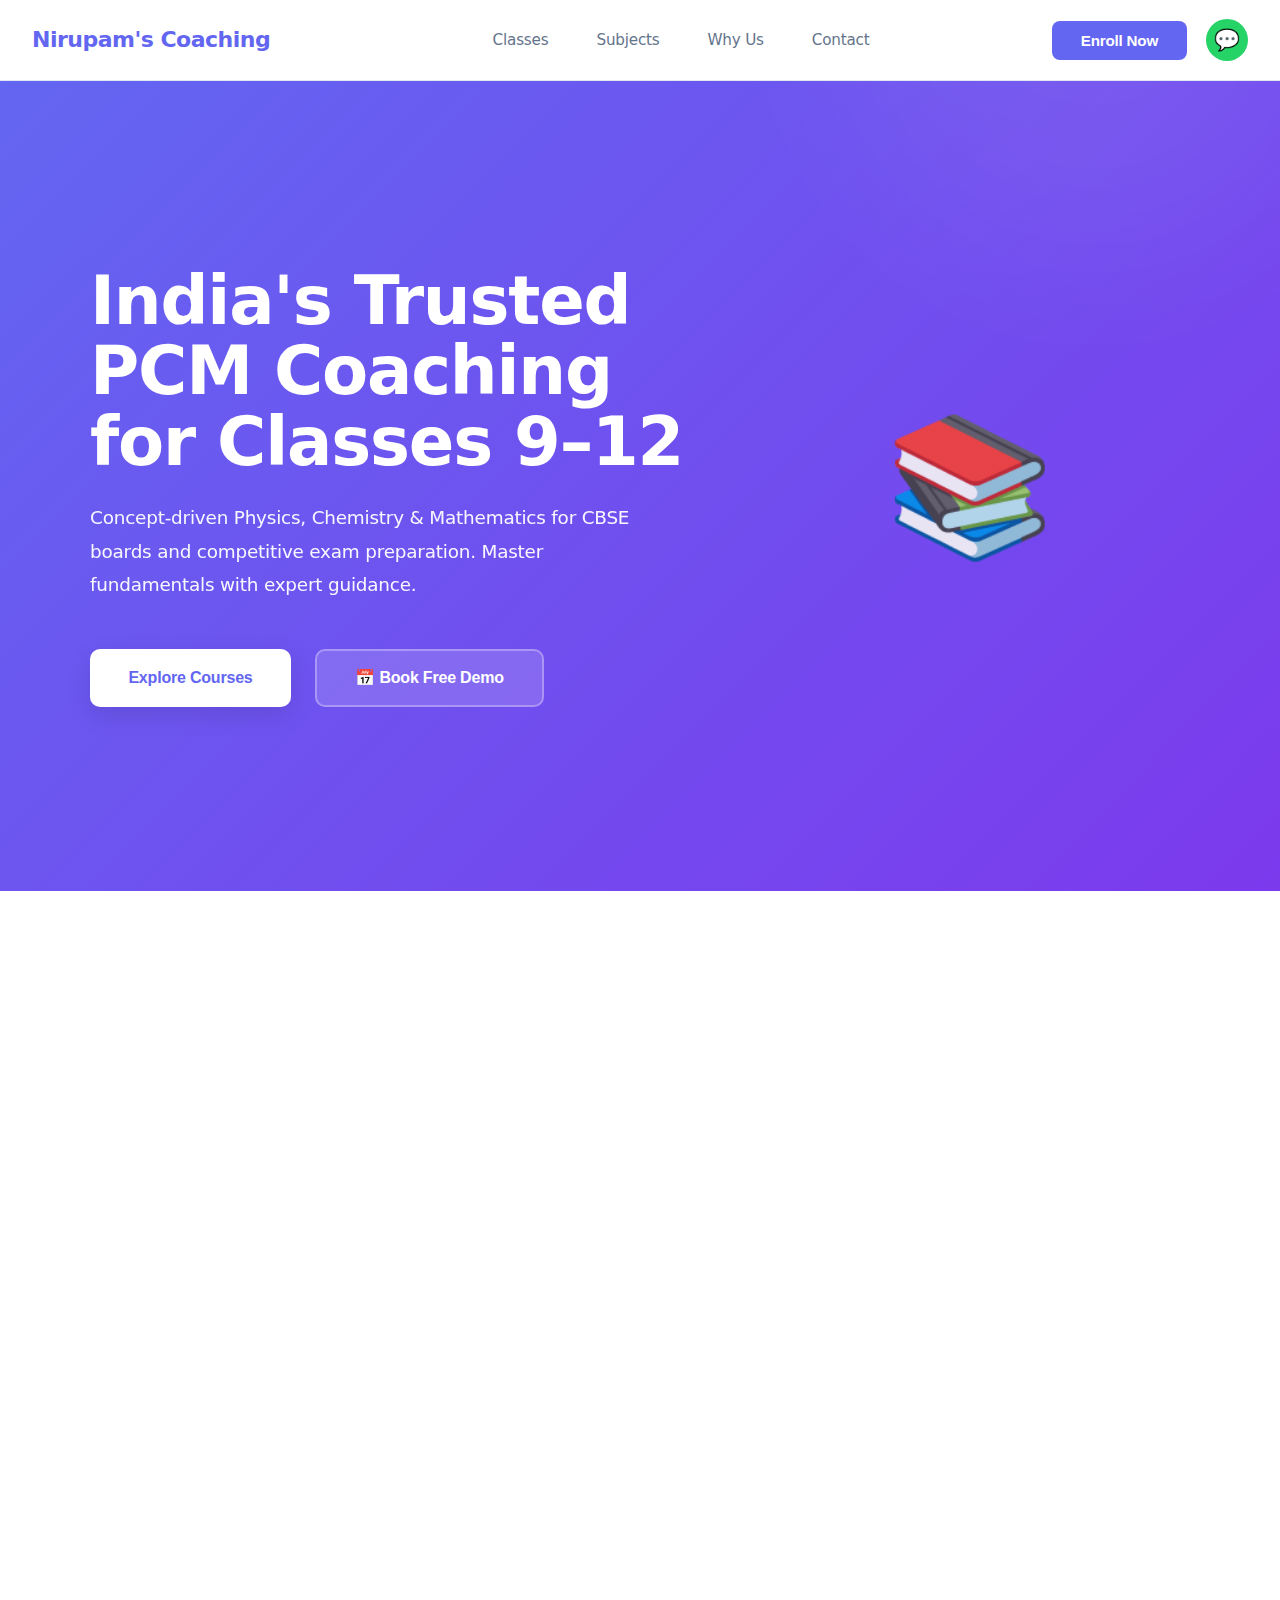
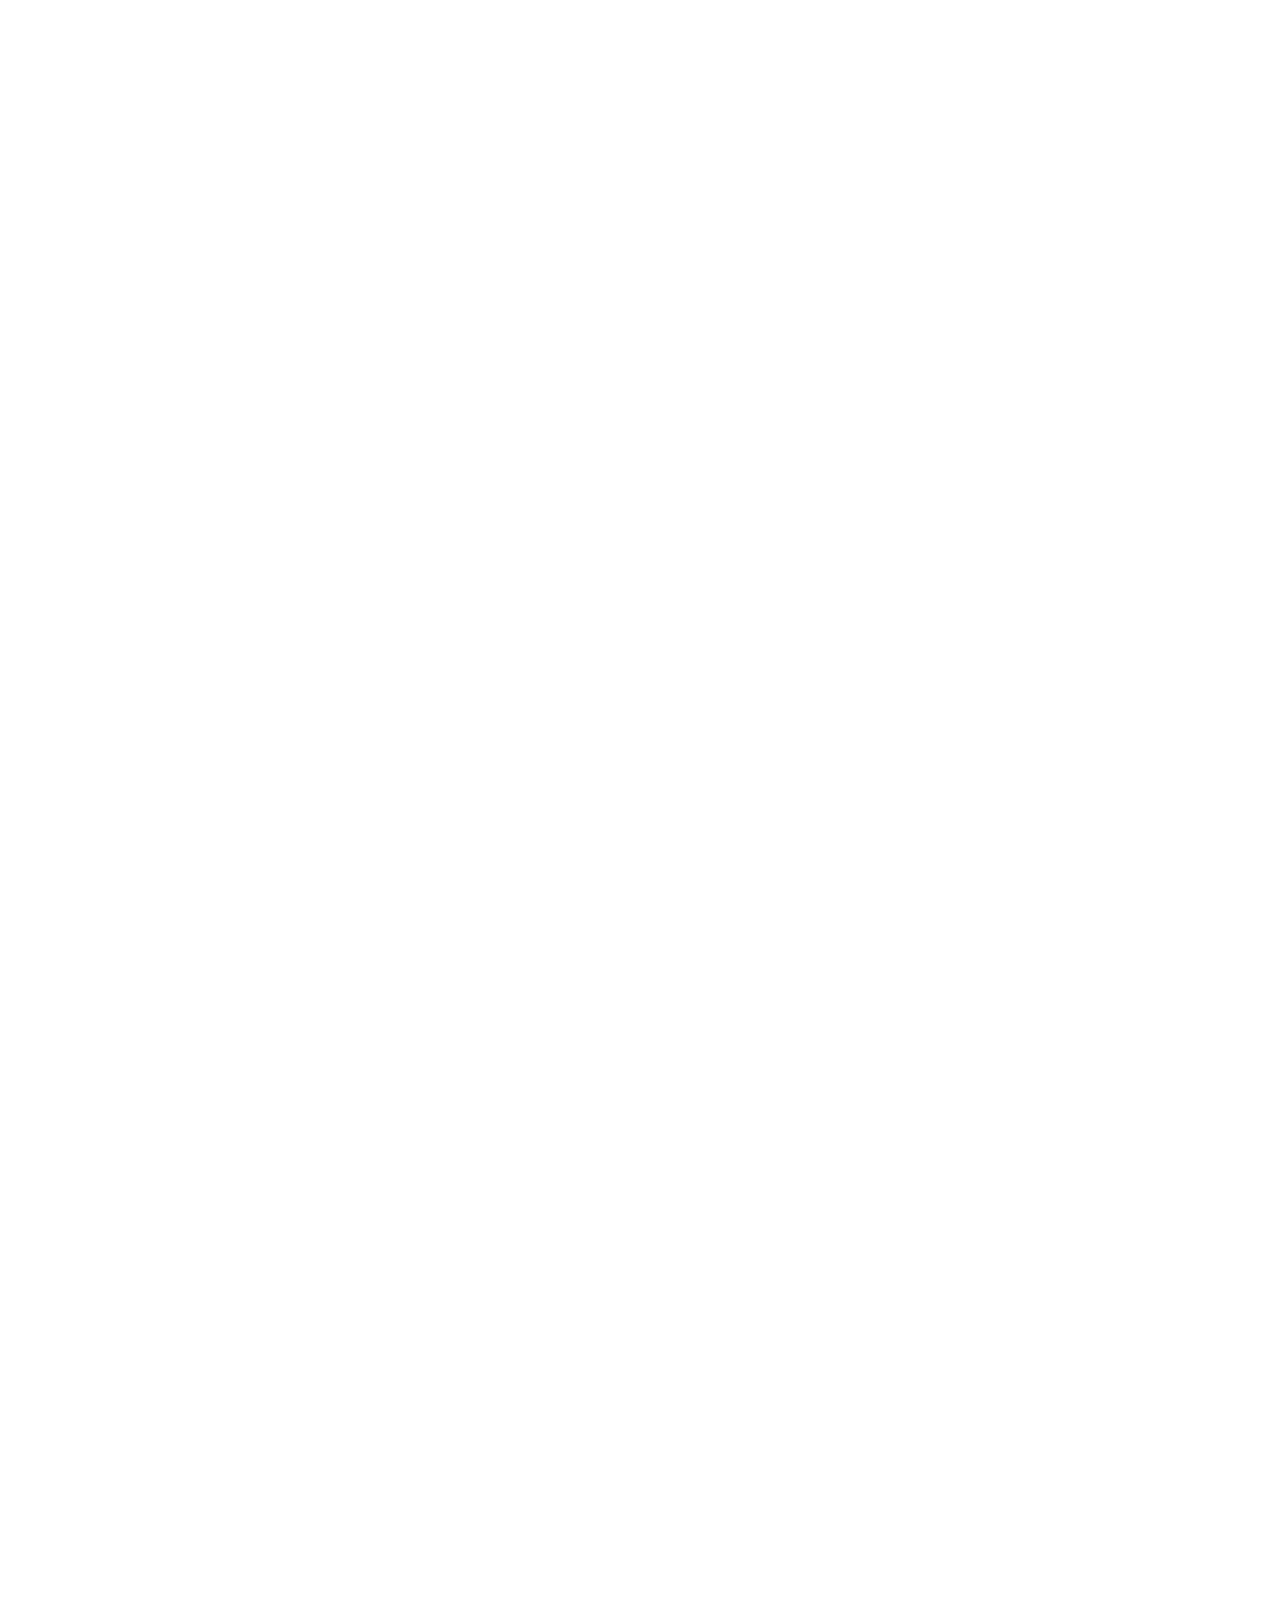
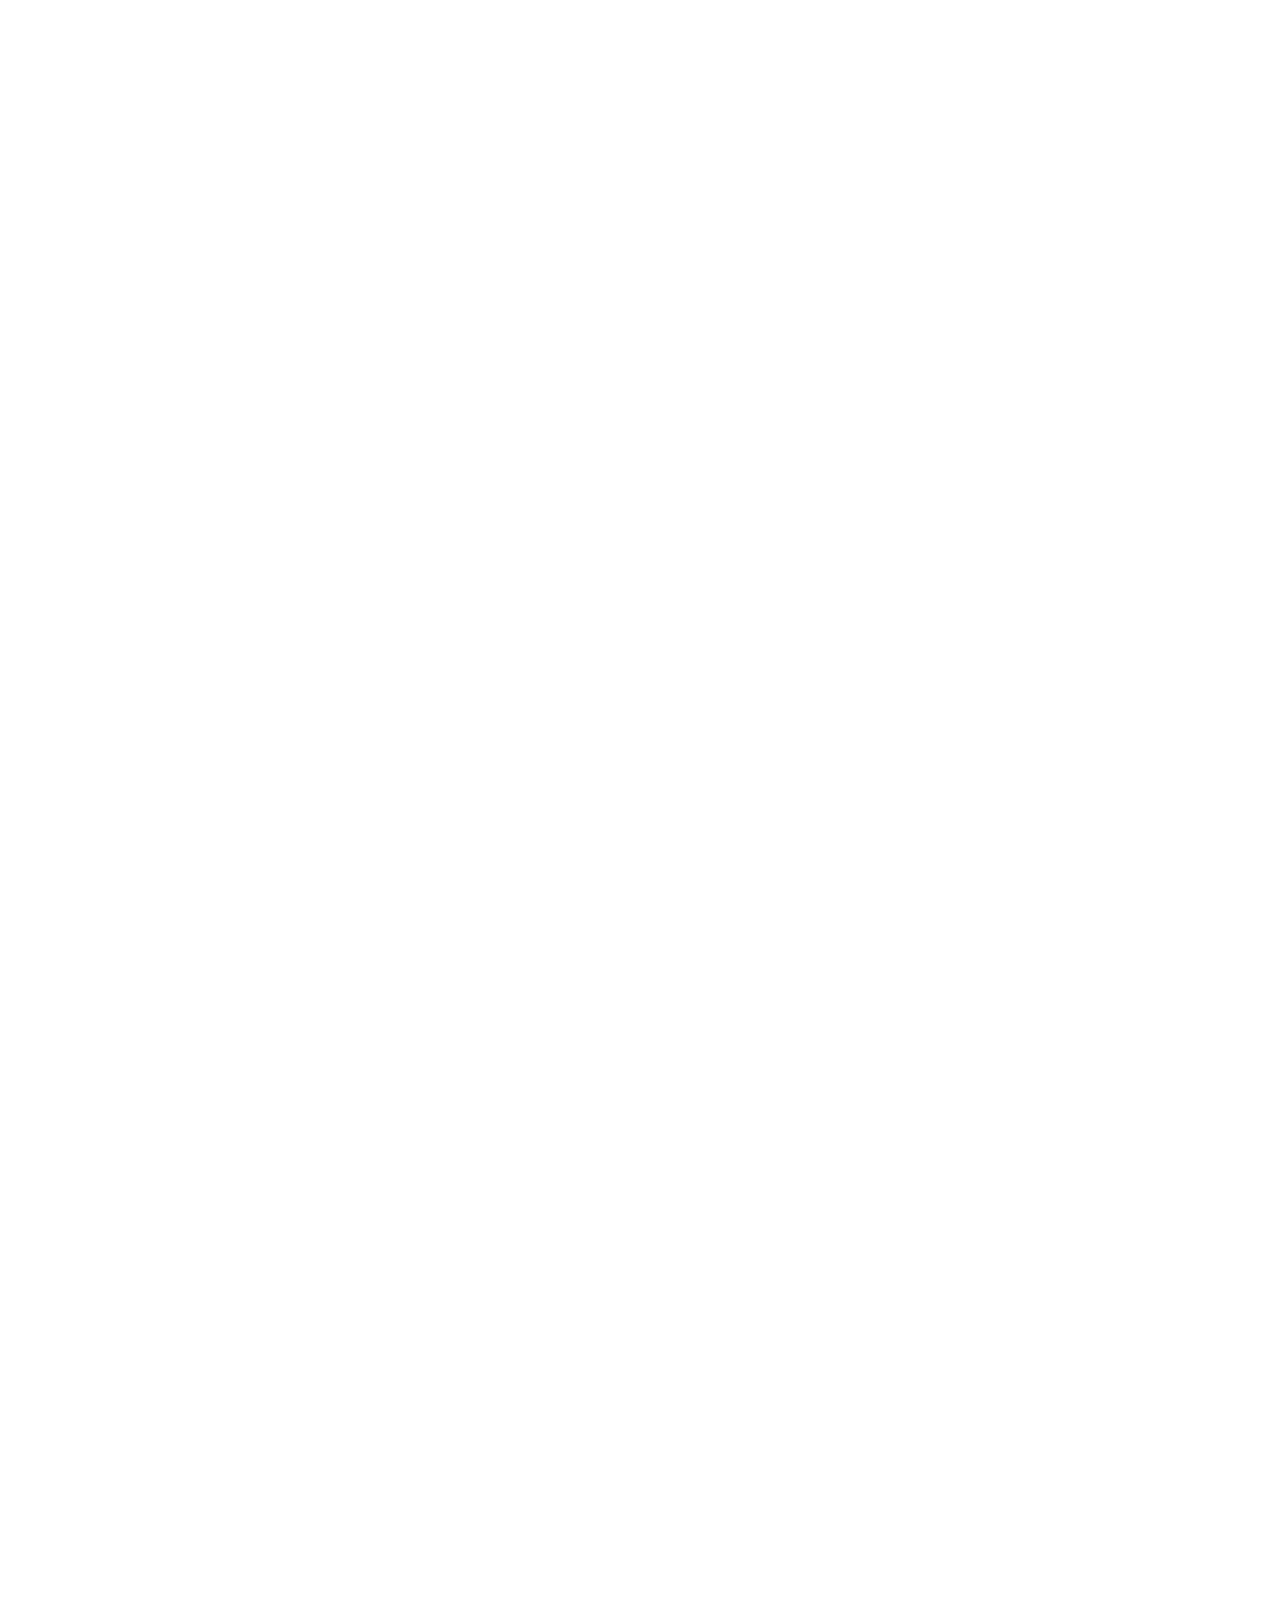
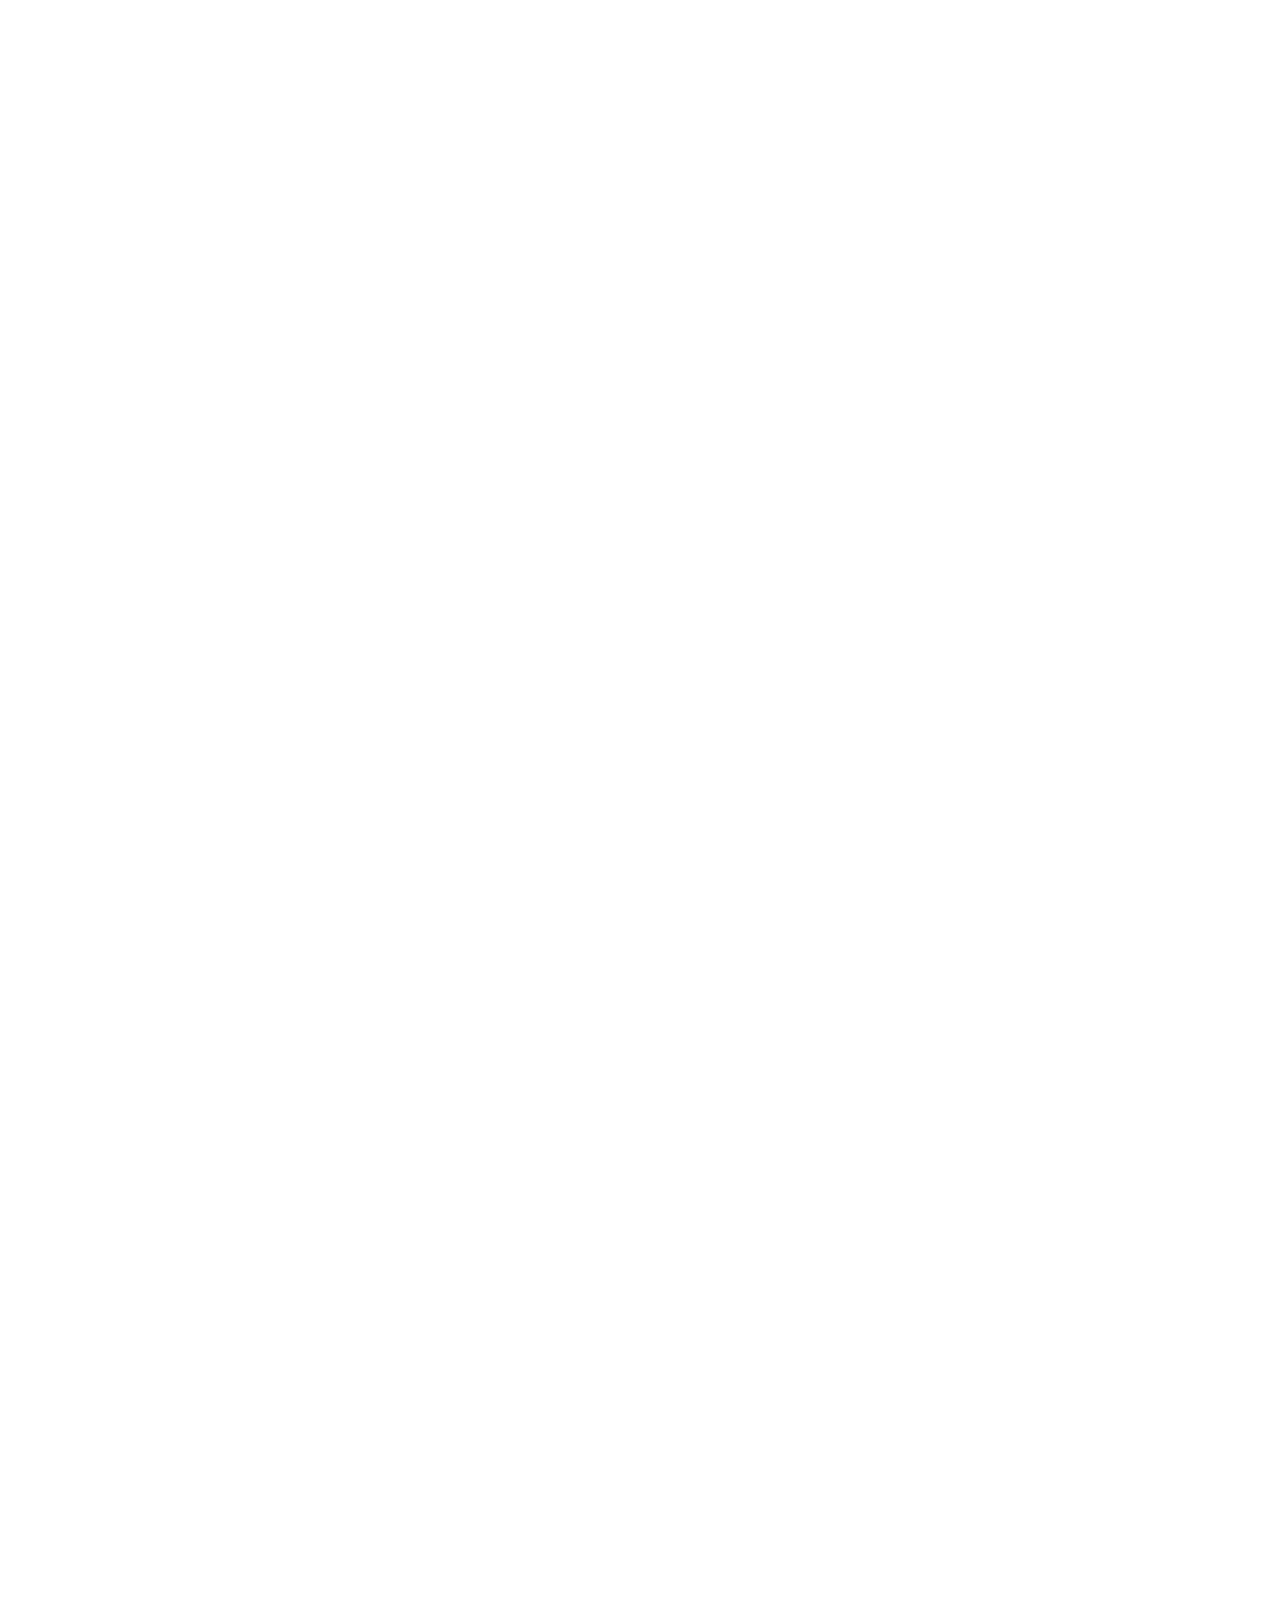
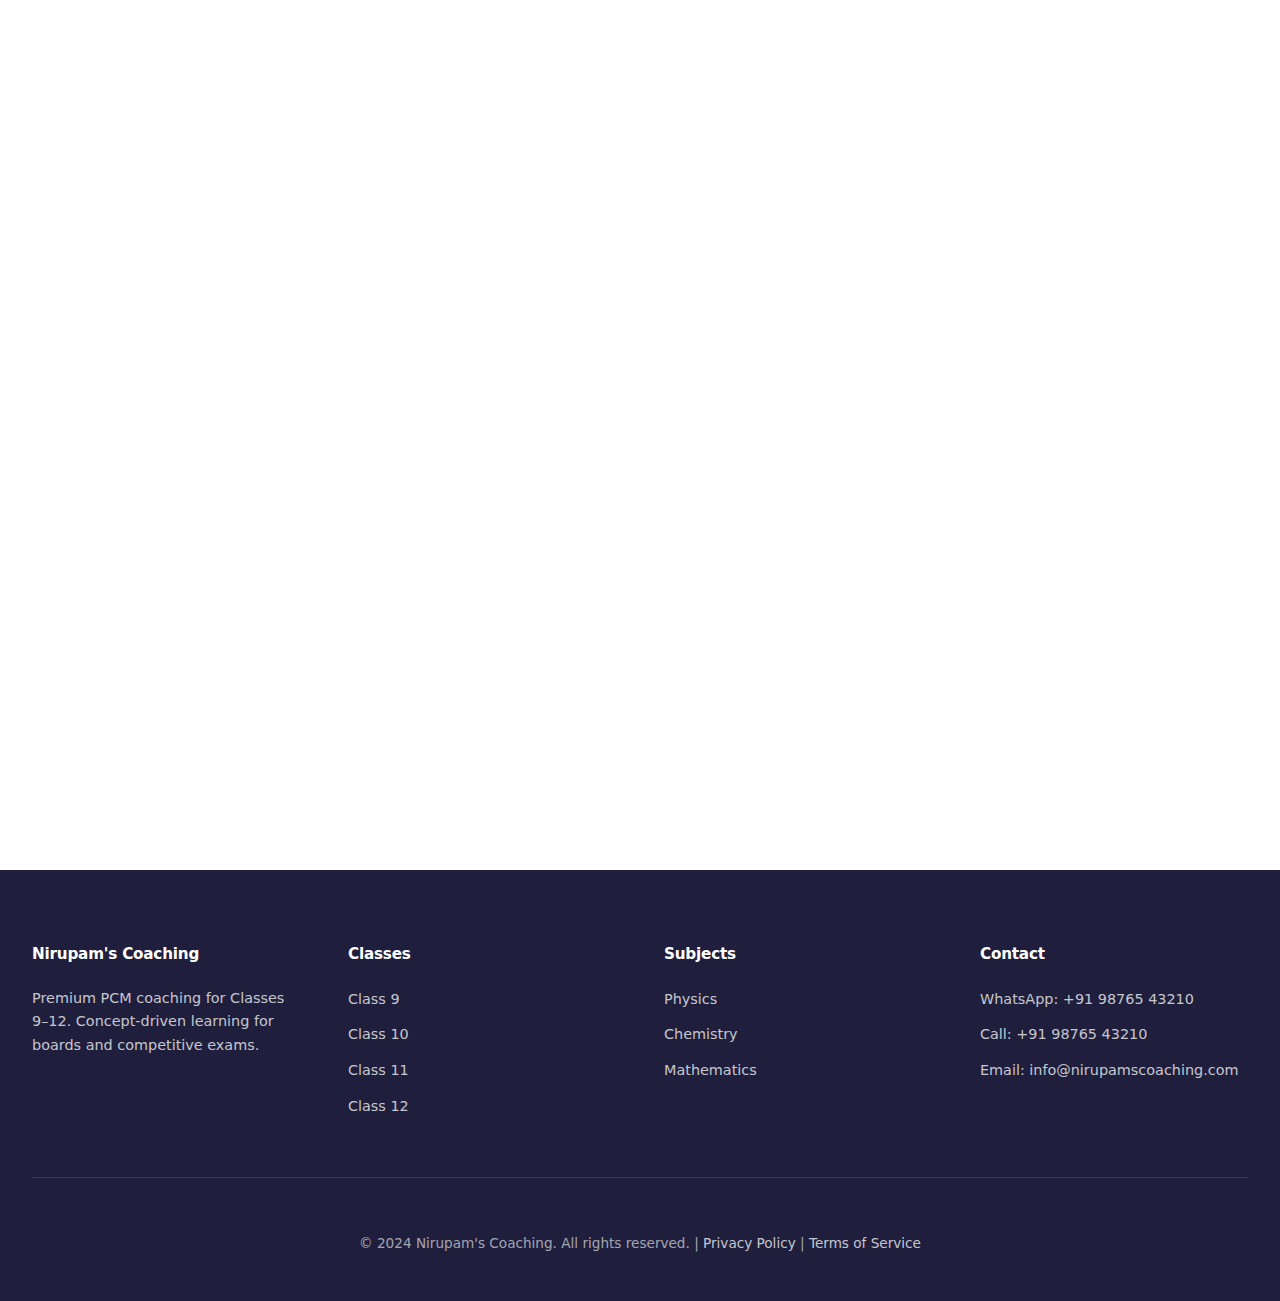
<file: index.html>
﻿<!doctype html>
<html lang="en">
<head>
  <meta charset="utf-8"/>
  <meta name="viewport" content="width=device-width,initial-scale=1"/>
  <title>Nirupam's Coaching — Premium PCM for Classes 9–12</title>
  <style>
    :root{
      --primary:#1f1f3d;
      --accent:#6366f1;
      --text:#1a1a2e;
      --text-light:#64748b;
      --text-muted:#9ca3af;
      --bg-white:#fff;
      --bg-light:#f8fafc;
      --bg-lighter:#fafbfc;
      --border:#e2e8f0;
      --shadow-sm:0 1px 2px rgba(0,0,0,0.05);
      --shadow-md:0 4px 12px rgba(0,0,0,0.08);
      --shadow-lg:0 8px 24px rgba(0,0,0,0.1);
      --shadow-xl:0 12px 32px rgba(0,0,0,0.12);
      --transition-fast:150ms ease-out;
      --transition-normal:200ms ease-out;
      --transition-smooth:300ms ease-out;
      font-family:"Poppins",system-ui,-apple-system,"Segoe UI",sans-serif;
      scroll-behavior:smooth
    }
    * { box-sizing:border-box }
    html,body { margin:0; padding:0; background:var(--bg-white); color:var(--text); line-height:1.7 }
    
    /* ===== ACCESSIBILITY & FOCUS STATES ===== */
    *:focus-visible {
      outline:2px solid var(--accent);
      outline-offset:2px
    }
    button:focus-visible,a:focus-visible {
      outline:2px solid var(--accent);
      outline-offset:2px
    }
    
    /* ===== NAVBAR ===== */
    nav {
      background:var(--bg-white);
      border-bottom:1px solid var(--border);
      padding:1.2rem 2rem;
      position:sticky;
      top:0;
      z-index:100;
      box-shadow:none;
      transition:box-shadow var(--transition-smooth),background var(--transition-smooth)
    }
    nav.scrolled {
      box-shadow:var(--shadow-md);
      background:rgba(255,255,255,0.98);
      backdrop-filter:blur(8px)
    }
    .nav-wrapper {
      max-width:1280px;
      margin:0 auto;
      display:flex;
      align-items:center;
      justify-content:space-between;
      gap:3rem
    }
    .nav-brand {
      font-weight:800;
      font-size:22px;
      color:var(--accent);
      text-decoration:none;
      letter-spacing:-0.5px;
      transition:transform var(--transition-fast)
    }
    .nav-brand:hover {
      transform:scale(1.02)
    }
    .nav-menu {
      display:flex;
      align-items:center;
      gap:3rem;
      margin:0;
      list-style:none
    }
    .nav-menu a {
      color:var(--text-light);
      text-decoration:none;
      font-weight:500;
      transition:color var(--transition-fast);
      font-size:0.95rem;
      letter-spacing:-0.2px;
      position:relative;
      padding-bottom:0.25rem
    }
    .nav-menu a::after {
      content:'';
      position:absolute;
      bottom:0;
      left:0;
      width:0;
      height:2px;
      background:var(--accent);
      transition:width var(--transition-normal)
    }
    .nav-menu a:hover::after,
    .nav-menu a.active::after {
      width:100%
    }
    .nav-menu a:hover,
    .nav-menu a.active {
      color:var(--accent)
    }
    .nav-cta {
      display:flex;
      gap:1.2rem;
      align-items:center;
      flex-shrink:0
    }
    .nav-toggle {
      display:none;
      flex-direction:column;
      background:none;
      border:none;
      cursor:pointer;
      padding:0.5rem;
      gap:0.4rem
    }
    .nav-toggle span {
      width:24px;
      height:2px;
      background:var(--text);
      border-radius:2px;
      transition:all var(--transition-normal);
      display:block
    }
    .nav-toggle.active span:nth-child(1) {
      transform:rotate(45deg) translate(8px,8px)
    }
    .nav-toggle.active span:nth-child(2) {
      opacity:0
    }
    .nav-toggle.active span:nth-child(3) {
      transform:rotate(-45deg) translate(7px,-6px)
    }
    .nav-toggle:focus-visible {
      outline:2px solid var(--accent);
      outline-offset:4px
    }
    .btn-enroll {
      background:var(--accent);
      color:#fff;
      padding:0.7rem 1.8rem;
      border-radius:8px;
      text-decoration:none;
      font-weight:600;
      transition:all var(--transition-normal);
      border:none;
      cursor:pointer;
      font-size:0.95rem;
      letter-spacing:-0.2px;
      position:relative;
      overflow:hidden
    }
    .btn-enroll::before {
      content:'';
      position:absolute;
      top:50%;
      left:50%;
      width:0;
      height:0;
      border-radius:50%;
      background:rgba(255,255,255,0.3);
      transform:translate(-50%,-50%);
      transition:width var(--transition-normal),height var(--transition-normal)
    }
    .btn-enroll:hover::before {
      width:300px;
      height:300px
    }
    .btn-enroll:hover {
      background:#5558e3;
      transform:translateY(-2px);
      box-shadow:var(--shadow-lg)
    }
    .btn-enroll:active {
      transform:translateY(0);
      box-shadow:var(--shadow-md)
    }
    .whatsapp-icon {
      width:42px;
      height:42px;
      border-radius:50%;
      background:#25d366;
      display:flex;
      align-items:center;
      justify-content:center;
      color:#fff;
      font-size:1.3rem;
      text-decoration:none;
      transition:all 200ms;
      flex-shrink:0
    }
    .whatsapp-icon:hover {
      transform:scale(1.08);
      box-shadow:0 4px 12px rgba(37,211,102,0.25)
    }
    
    /* ===== HERO SECTION ===== */
    .hero {
      background:linear-gradient(135deg,var(--accent) 0%,#7c3aed 100%);
      padding:8rem 2rem;
      color:#fff;
      position:relative;
      overflow:hidden;
      min-height:90vh;
      display:flex;
      align-items:center;
      justify-content:center
    }
    .hero::before {
      content:'';
      position:absolute;
      top:-40%;
      right:-5%;
      width:500px;
      height:500px;
      border-radius:50%;
      background:rgba(255,255,255,0.06);
      filter:blur(80px);
      pointer-events:none
    }
    .hero-wrapper {
      max-width:1100px;
      margin:0 auto;
      display:grid;
      grid-template-columns:1.15fr 0.85fr;
      gap:4rem;
      align-items:center;
      position:relative;
      z-index:1
    }
    .hero-content h1 {
      font-size:4.2rem;
      font-weight:900;
      margin:0 0 1.5rem;
      line-height:1.05;
      letter-spacing:-1.2px
    }
    .hero-content p {
      font-size:1.15rem;
      margin:0 0 2.8rem;
      opacity:0.95;
      max-width:580px;
      line-height:1.8;
      letter-spacing:-0.2px;
      font-weight:500
    }
    .hero-ctas {
      display:flex;
      gap:1.5rem;
      flex-wrap:wrap;
      margin-top:3rem
    }
    .btn-primary {
      display:inline-block;
      background:#fff;
      color:var(--accent);
      padding:1.1rem 2.4rem;
      border-radius:10px;
      text-decoration:none;
      font-weight:700;
      transition:all var(--transition-normal);
      cursor:pointer;
      border:none;
      font-size:1rem;
      letter-spacing:-0.2px;
      box-shadow:var(--shadow-lg);
      position:relative;
      overflow:hidden
    }
    .btn-primary::before {
      content:'';
      position:absolute;
      inset:0;
      background:linear-gradient(135deg,transparent,rgba(99,102,241,0.1),transparent);
      opacity:0;
      transition:opacity var(--transition-normal)
    }
    .btn-primary:hover::before {
      opacity:1
    }
    .btn-primary:hover {
      transform:translateY(-3px);
      box-shadow:var(--shadow-xl);
      background:#f0f0ff
    }
    .btn-primary:active {
      transform:translateY(-1px);
      box-shadow:var(--shadow-md)
    }
    .btn-secondary {
      display:inline-block;
      background:rgba(255,255,255,0.15);
      color:#fff;
      padding:1.1rem 2.4rem;
      border-radius:10px;
      text-decoration:none;
      font-weight:700;
      transition:all var(--transition-normal);
      cursor:pointer;
      border:2px solid rgba(255,255,255,0.3);
      font-size:1rem;
      letter-spacing:-0.2px
    }
    .btn-secondary:hover {
      background:rgba(255,255,255,0.25);
      border-color:#fff;
      transform:translateY(-3px);
      box-shadow:0 12px 28px rgba(0,0,0,0.15)
    }
    .btn-secondary:active {
      transform:translateY(-1px)
    }
    .hero-visual {
      display:flex;
      align-items:center;
      justify-content:center;
      font-size:8.5rem;
      opacity:0.9
    }
    
    /* ===== TRUST SECTION ===== */
    .trust-section {
      background:var(--bg-white);
      padding:7rem 2rem;
      border-bottom:1px solid var(--border)
    }
    .trust-wrapper { max-width:1280px; margin:0 auto }
    .trust-intro {
      text-align:center;
      margin-bottom:4.5rem
    }
    .trust-intro h2 {
      font-size:2.6rem;
      font-weight:800;
      margin:0 0 1rem;
      letter-spacing:-0.5px
    }
    .trust-intro p {
      color:var(--text-light);
      font-size:1.1rem;
      max-width:640px;
      margin:0 auto;
      line-height:1.75
    }
    .trust-grid {
      display:grid;
      grid-template-columns:repeat(auto-fit,minmax(260px,1fr));
      gap:2rem;
      padding:0 1rem
    }
    .trust-card {
      background:var(--bg-light);
      padding:3.2rem 2.4rem;
      border-radius:12px;
      box-shadow:var(--shadow-sm);
      text-align:center;
      transition:all var(--transition-normal);
      border:1px solid var(--border)
    }
    .trust-card:hover {
      box-shadow:var(--shadow-md);
      border-color:var(--accent);
      transform:translateY(-4px)
    }
    .trust-card-number {
      font-size:3.2rem;
      font-weight:900;
      color:var(--accent);
      letter-spacing:-1.2px;
      line-height:1
    }
    .trust-card-label {
      color:var(--text-light);
      font-size:0.95rem;
      font-weight:600;
      margin-top:1rem;
      line-height:1.6
    }
    
    /* ===== LEARNING SYSTEM SECTION ===== */
    .learning-system {
      padding:7rem 2rem;
      background:var(--bg-lighter);
      border-bottom:1px solid var(--border)
    }
    .learning-system-wrapper { max-width:1280px; margin:0 auto }
    .learning-system h2 {
      font-size:2.6rem;
      font-weight:800;
      text-align:center;
      margin:0 0 1rem;
      letter-spacing:-0.5px
    }
    .learning-system-subtitle {
      text-align:center;
      color:var(--text-light);
      font-size:1.08rem;
      margin:0 0 4.5rem;
      max-width:640px;
      margin-left:auto;
      margin-right:auto;
      line-height:1.75;
      font-weight:500
    }
    .learning-steps {
      display:grid;
      grid-template-columns:repeat(auto-fit,minmax(250px,1fr));
      gap:2.5rem
    }
    .step-card {
      text-align:center;
      padding:3.2rem 2.8rem;
      background:var(--bg-white);
      border-radius:12px;
      border:1px solid var(--border);
      box-shadow:var(--shadow-sm);
      transition:all var(--transition-normal)
    }
    .step-card:hover {
      box-shadow:var(--shadow-md);
      border-color:var(--accent);
      transform:translateY(-4px)
    }
    .step-number {
      font-size:3.6rem;
      font-weight:900;
      color:var(--accent);
      margin-bottom:1.5rem;
      letter-spacing:-1.2px;
      line-height:1
    }
    .step-card h3 {
      font-size:1.3rem;
      font-weight:800;
      margin:0 0 1.2rem;
      color:var(--text)
    }
    .step-card p {
      color:var(--text-light);
      font-size:0.95rem;
      margin:0;
      line-height:1.65
    }
    
    /* ===== CLASSES SECTION ===== */
    .classes-section {
      padding:7rem 2rem;
      background:var(--bg-white);
      border-bottom:1px solid var(--border)
    }
    .section-header {
      text-align:center;
      margin-bottom:4.5rem
    }
    .section-header h2 {
      font-size:2.6rem;
      font-weight:800;
      margin:0 0 1rem;
      letter-spacing:-0.5px
    }
    .section-header p {
      color:var(--text-light);
      font-size:1.08rem;
      max-width:680px;
      margin:0 auto;
      line-height:1.75;
      font-weight:500
    }
    .classes-grid {
      max-width:1280px;
      margin:0 auto;
      display:grid;
      grid-template-columns:repeat(auto-fit,minmax(270px,1fr));
      gap:2.8rem
    }
    .class-card {
      background:var(--bg-light);
      border:1px solid var(--border);
      border-radius:12px;
      overflow:hidden;
      transition:all var(--transition-normal);
      cursor:pointer;
      box-shadow:var(--shadow-sm)
    }
    .class-card:hover {
      border-color:var(--accent);
      box-shadow:var(--shadow-lg);
      transform:translateY(-6px)
    }
    .class-card-header {
      background:var(--bg-lighter);
      padding:3.2rem 2rem;
      text-align:center;
      border-bottom:1px solid var(--border);
      transition:all var(--transition-normal)
    }
    .class-card:hover .class-card-header {
      background:linear-gradient(135deg,var(--accent),#7c3aed);
    }
    .class-card:hover .class-number,
    .class-card:hover .class-title {
      color:#fff
    }
    .class-number {
      font-size:3.8rem;
      font-weight:900;
      color:var(--accent);
      letter-spacing:-1.3px;
      line-height:1;
      transition:color var(--transition-normal)
    }
    .class-title {
      font-size:1.25rem;
      font-weight:800;
      color:var(--text);
      margin-top:1rem;
      letter-spacing:-0.4px;
      transition:color var(--transition-normal)
    }
    .class-card-content {
      padding:3rem
    }
    .class-tagline {
      color:var(--text);
      font-size:0.98rem;
      margin-bottom:1.8rem;
      line-height:1.75;
      font-weight:500
    }
    .class-subjects {
      display:flex;
      gap:0.6rem;
      flex-wrap:wrap;
      margin-bottom:1.8rem
    }
    .subject-tag {
      display:inline-block;
      background:var(--bg-lighter);
      color:var(--accent);
      padding:0.45rem 1rem;
      border-radius:24px;
      font-size:0.85rem;
      font-weight:600;
      border:1px solid var(--accent);
      letter-spacing:-0.1px;
      transition:all var(--transition-fast)
    }
    .class-card:hover .subject-tag {
      background:var(--accent);
      color:#fff
    }
    .btn-view {
      display:block;
      text-align:center;
      width:100%;
      background:var(--accent);
      color:#fff;
      padding:1rem 1rem;
      border-radius:8px;
      text-decoration:none;
      font-weight:700;
      transition:all var(--transition-normal);
      border:none;
      cursor:pointer;
      margin-top:auto;
      letter-spacing:-0.2px;
      box-shadow:var(--shadow-sm)
    }
    .btn-view:hover {
      transform:translateY(-2px);
      box-shadow:var(--shadow-md);
      background:#5558e3
    }
    .btn-view:active {
      transform:translateY(0);
      box-shadow:var(--shadow-sm)
    }
    
    /* ===== SUBJECTS SECTION ===== */
    .subjects-section {
      background:var(--bg-lighter);
      padding:7rem 2rem;
      border-bottom:1px solid var(--border)
    }
    .subjects-wrapper { max-width:1280px; margin:0 auto }
    .subjects-grid {
      display:grid;
      grid-template-columns:repeat(auto-fit,minmax(320px,1fr));
      gap:3.5rem;
      margin-top:3.5rem
    }
    .subject-card {
      background:var(--bg-white);
      padding:3.5rem;
      border-radius:12px;
      box-shadow:var(--shadow-sm);
      border-left:5px solid var(--accent);
      transition:all var(--transition-normal);
      border:1px solid var(--border);
      border-left:5px solid var(--accent)
    }
    .subject-card:nth-child(2) { border-left-color:#ec4899 }
    .subject-card:nth-child(3) { border-left-color:#3b82f6 }
    .subject-card:hover {
      transform:translateY(-6px);
      box-shadow:var(--shadow-lg)
    }
    .subject-icon {
      font-size:3.2rem;
      margin-bottom:1.8rem;
      display:block;
      transition:transform var(--transition-normal)
    }
    .subject-card:hover .subject-icon {
      transform:scale(1.1)
    }
    .subject-card h3 {
      font-size:1.45rem;
      font-weight:700;
      margin:0 0 1.2rem;
      letter-spacing:-0.4px
    }
    .subject-card p {
      color:var(--text-light);
      margin:0 0 2rem;
      line-height:1.78;
      font-size:0.98rem;
      font-weight:500
    }
    .subject-features {
      list-style:none;
      padding:0;
      margin:0
    }
    .subject-features li {
      padding:0.75rem 0;
      color:var(--text-light);
      display:flex;
      align-items:flex-start;
      font-size:0.95rem;
      line-height:1.6;
      font-weight:500;
      transition:color var(--transition-fast)
    }
    .subject-card:hover .subject-features li {
      color:var(--text)
    }
    .subject-features li:before {
      content:'✓';
      margin-right:0.8rem;
      color:var(--accent);
      font-weight:700;
      font-size:1rem;
      flex-shrink:0
    }
    
    /* ===== WHY US SECTION ===== */
    .whyus-section {
      padding:7rem 2rem;
      background:var(--bg-white);
      border-bottom:1px solid var(--border)
    }
    .whyus-wrapper { max-width:1280px; margin:0 auto }
    .whyus-grid {
      display:grid;
      grid-template-columns:repeat(auto-fit,minmax(290px,1fr));
      gap:2.8rem;
      margin-top:3.5rem
    }
    .whyus-card {
      background:var(--bg-light);
      padding:3.2rem;
      border-radius:12px;
      box-shadow:var(--shadow-sm);
      transition:all var(--transition-normal);
      border:1px solid var(--border)
    }
    .whyus-card:hover {
      transform:translateY(-4px);
      box-shadow:var(--shadow-md)
    }
    .whyus-icon {
      font-size:2.6rem;
      margin-bottom:1.5rem;
      display:block;
      transition:transform var(--transition-normal)
    }
    .whyus-card:hover .whyus-icon {
      transform:scale(1.08)
    }
    .whyus-card h3 {
      font-size:1.15rem;
      font-weight:800;
      margin:0 0 1rem;
      letter-spacing:-0.3px
    }
    .whyus-card p {
      color:var(--text-light);
      margin:0;
      font-size:0.95rem;
      line-height:1.7;
      font-weight:500
    }
    
    /* ===== TESTIMONIALS SECTION ===== */
    .testimonials-section {
      background:var(--bg-lighter);
      padding:7rem 2rem;
      border-bottom:1px solid var(--border)
    }
    .testimonials-wrapper { max-width:1280px; margin:0 auto }
    .testimonials-grid {
      display:grid;
      grid-template-columns:repeat(auto-fit,minmax(330px,1fr));
      gap:2.8rem;
      margin-top:3.5rem
    }
    .testimonial-card {
      background:var(--bg-white);
      padding:3.2rem;
      border-radius:12px;
      box-shadow:var(--shadow-sm);
      border:1px solid var(--border);
      transition:all var(--transition-normal)
    }
    .testimonial-card:hover {
      box-shadow:var(--shadow-md);
      transform:translateY(-4px)
    }
    .stars {
      color:#fbbf24;
      font-size:1.1rem;
      margin-bottom:1.5rem;
      letter-spacing:1px;
      transition:transform var(--transition-fast)
    }
    .testimonial-card:hover .stars {
      transform:scale(1.05)
    }
    .testimonial-text {
      color:var(--text);
      font-size:0.98rem;
      margin-bottom:2rem;
      line-height:1.8;
      font-weight:500
    }
    .testimonial-author {
      font-weight:800;
      color:var(--text);
      margin-bottom:0.5rem;
      letter-spacing:-0.3px;
      font-size:0.98rem
    }
    .testimonial-role {
      color:var(--text-light);
      font-size:0.85rem
    }
    
    /* ===== FINAL CTA SECTION ===== */
    .final-cta {
      background:linear-gradient(135deg,var(--accent) 0%,#7c3aed 100%);
      padding:8.5rem 2rem;
      text-align:center;
      color:#fff;
      position:relative;
      overflow:hidden
    }
    .final-cta::before {
      content:'';
      position:absolute;
      inset:0;
      background:radial-gradient(circle at 20% 50%,rgba(255,255,255,0.06) 0%,transparent 50%),
                  radial-gradient(circle at 80% 80%,rgba(255,255,255,0.04) 0%,transparent 50%);
      pointer-events:none
    }
    .final-cta-wrapper {
      max-width:900px;
      margin:0 auto;
      position:relative;
      z-index:1
    }
    .final-cta h2 {
      font-size:3.2rem;
      font-weight:800;
      margin:0 0 1.5rem;
      letter-spacing:-0.7px
    }
    .final-cta p {
      font-size:1.2rem;
      margin:0 0 2.8rem;
      opacity:0.96;
      line-height:1.85;
      letter-spacing:-0.3px;
      font-weight:500
    }
    .cta-buttons {
      display:flex;
      gap:1.5rem;
      justify-content:center;
      flex-wrap:wrap
    }
    .btn-dark {
      background:#1a1a2e;
      color:#fff;
      padding:1.1rem 2.6rem;
      border-radius:10px;
      text-decoration:none;
      font-weight:800;
      transition:all var(--transition-normal);
      cursor:pointer;
      border:none;
      font-size:1rem;
      letter-spacing:-0.3px;
      position:relative;
      overflow:hidden;
      box-shadow:var(--shadow-md)
    }
    .btn-dark::before {
      content:'';
      position:absolute;
      inset:0;
      background:linear-gradient(135deg,transparent,rgba(255,255,255,0.1),transparent);
      transform:translateX(-100%);
      transition:transform var(--transition-normal)
    }
    .btn-dark:hover::before {
      transform:translateX(100%)
    }
    .btn-dark:hover {
      background:#0f0f1a;
      transform:translateY(-3px);
      box-shadow:var(--shadow-xl)
    }
    .btn-dark:active {
      transform:translateY(-1px);
      box-shadow:var(--shadow-md)
    }
    
    /* ===== FOOTER ===== */
    footer {
      background:var(--primary);
      color:#fff;
      padding:4.5rem 2rem 2rem;
      margin-top:0
    }
    .footer-wrapper { max-width:1280px; margin:0 auto }
    .footer-grid {
      display:grid;
      grid-template-columns:repeat(auto-fit,minmax(220px,1fr));
      gap:3rem;
      margin-bottom:3rem
    }
    .footer-col h4 {
      font-weight:700;
      margin:0 0 1.2rem;
      font-size:0.95rem;
      letter-spacing:-0.2px
    }
    .footer-col p {
      color:rgba(255,255,255,0.75);
      font-size:0.9rem;
      margin:0;
      line-height:1.65
    }
    .footer-col a {
      color:rgba(255,255,255,0.75);
      text-decoration:none;
      display:block;
      margin:0.7rem 0;
      transition:color 200ms;
      font-size:0.9rem
    }
    .footer-col a:hover { color:#fff }
    .footer-bottom {
      border-top:1px solid rgba(255,255,255,0.1);
      padding-top:2.5rem;
      text-align:center;
      color:rgba(255,255,255,0.6);
      font-size:0.85rem
    }
    
    /* ===== RESPONSIVE ===== */
    @media (max-width:768px) {
      .hero { min-height:auto; padding:5.5rem 1.5rem }
      .hero-wrapper { grid-template-columns:1fr; gap:2.5rem }
      .hero-content h1 { font-size:2.8rem; line-height:1.1 }
      .hero-content p { font-size:1rem; margin:0 0 2rem }
      .hero-visual { font-size:5.5rem }
      .hero-ctas { gap:1rem }
      .btn-primary,.btn-secondary { padding:0.85rem 1.8rem; font-size:0.95rem }
      .nav-menu { gap:1.5rem; font-size:0.9rem }
      .classes-grid { grid-template-columns:repeat(2,1fr) }
      .subjects-grid { grid-template-columns:1fr }
      .whyus-grid { grid-template-columns:1fr }
      .testimonials-grid { grid-template-columns:1fr }
      .cta-buttons { flex-direction:column; align-items:center }
      .learning-steps { grid-template-columns:repeat(2,1fr) }
      .section-header h2 { font-size:2.4rem }
      .trust-section,.learning-system,.classes-section,.subjects-section,.whyus-section,.testimonials-section {
        padding:5.5rem 1.5rem
      }
      .final-cta { padding:5.5rem 1.5rem }
      .final-cta h2 { font-size:2.6rem }
      .back-to-top { bottom:2rem; right:2rem }
    }
    @media (max-width:640px) {
      nav { padding:0.9rem 1rem }
      .nav-wrapper { gap:0.8rem }
      .nav-menu {
        position:fixed;
        top:60px;
        left:0;
        right:0;
        background:var(--bg-white);
        flex-direction:column;
        gap:0;
        padding:1.5rem 1rem;
        border-bottom:1px solid var(--border);
        max-height:0;
        overflow:hidden;
        transition:max-height var(--transition-normal);
        list-style:none;
        margin:0;
        z-index:99
      }
      .nav-menu.active {
        max-height:400px
      }
      .nav-menu li {
        padding:0.8rem 0;
        border-bottom:1px solid var(--border)
      }
      .nav-menu li:last-child {
        border-bottom:none
      }
      .nav-toggle {
        display:flex
      }
      .nav-cta {
        display:none
      }
      .nav-brand { font-size:20px }
      .hero { padding:4rem 1rem }
      .hero-content h1 { font-size:2rem }
      .hero-content p { font-size:0.95rem }
      .hero-visual { font-size:4rem }
      .btn-primary,.btn-secondary { width:100%; padding:0.9rem 1rem; font-size:0.9rem }
      .classes-grid { grid-template-columns:1fr }
      .section-header h2 { font-size:2rem }
      .trust-grid { grid-template-columns:repeat(2,1fr) }
      .learning-steps { grid-template-columns:1fr }
      .subjects-grid { grid-template-columns:1fr }
      .trust-section,.learning-system,.classes-section,.subjects-section,.whyus-section,.testimonials-section {
        padding:4rem 1rem
      }
      .final-cta { padding:4rem 1rem }
      .final-cta h2 { font-size:2rem }
      .final-cta p { font-size:1rem }
      .cta-buttons { gap:1rem }
      .btn-dark { padding:0.9rem 1.5rem; font-size:0.9rem; width:100% }
      .footer-grid { gap:2rem }
      .back-to-top { bottom:1.5rem; right:1.5rem; width:40px; height:40px }
    }
    
    /* ===== BACK TO TOP BUTTON ===== */
    .back-to-top {
      position:fixed;
      bottom:2.5rem;
      right:2.5rem;
      width:48px;
      height:48px;
      background:var(--accent);
      color:#fff;
      border:none;
      border-radius:50%;
      cursor:pointer;
      display:none;
      align-items:center;
      justify-content:center;
      font-size:1.2rem;
      box-shadow:var(--shadow-lg);
      transition:all var(--transition-normal);
      z-index:90
    }
    .back-to-top.visible {
      display:flex
    }
    .back-to-top:hover {
      background:#5558e3;
      transform:translateY(-3px);
      box-shadow:var(--shadow-xl)
    }
    .back-to-top:active {
      transform:translateY(-1px)
    }
  </style>
  </style>
</head>
<body>
  <!-- NAVBAR -->
  <nav>
    <div class="nav-wrapper">
      <a href="#" class="nav-brand">Nirupam's Coaching</a>
      <ul class="nav-menu">
        <li><a href="#classes">Classes</a></li>
        <li><a href="#subjects">Subjects</a></li>
        <li><a href="#why-us">Why Us</a></li>
        <li><a href="#footer">Contact</a></li>
      </ul>
      <button class="nav-toggle" onclick="toggleMobileMenu()" aria-label="Toggle menu">
        <span></span>
        <span></span>
        <span></span>
      </button>
      <div class="nav-cta">
        <button onclick="enrollNow()" class="btn-enroll">Enroll Now</button>
        <a href="https://wa.me/919876543210" target="_blank" class="whatsapp-icon">💬</a>
      </div>
    </div>
  </nav>

  <!-- HERO SECTION -->
  <section class="hero">
    <div class="hero-wrapper">
      <div class="hero-content">
        <h1>India's Trusted PCM Coaching for Classes 9–12</h1>
        <p>Concept-driven Physics, Chemistry & Mathematics for CBSE boards and competitive exam preparation. Master fundamentals with expert guidance.</p>
        <div class="hero-ctas">
          <button onclick="exploreCourses()" class="btn-primary">Explore Courses</button>
          <button onclick="bookDemo()" class="btn-secondary">📅 Book Free Demo</button>
        </div>
      </div>
      <div class="hero-visual">📚</div>
    </div>
  </section>

  <!-- TRUST / AUTHORITY SECTION -->
  <section class="trust-section">
    <div class="trust-wrapper">
      <div class="trust-intro">
        <h2>Trusted by Thousands of Students</h2>
        <p>Proven results in academics and competitive exams. Here's what sets us apart.</p>
      </div>
      <div class="trust-grid">
        <div class="trust-card">
          <div class="trust-card-number">15+</div>
          <div class="trust-card-label">Years of Teaching<br>Experience</div>
        </div>
        <div class="trust-card">
          <div class="trust-card-number">10K+</div>
          <div class="trust-card-label">Students Taught<br>Successfully</div>
        </div>
        <div class="trust-card">
          <div class="trust-card-number">100%</div>
          <div class="trust-card-label">CBSE Board &<br>Competitive Focus</div>
        </div>
        <div class="trust-card">
          <div class="trust-card-number">400+</div>
          <div class="trust-card-label">Structured Chapters<br>with PDFs</div>
        </div>
      </div>
    </div>
  </section>

  <!-- LEARNING SYSTEM SECTION -->
  <section class="learning-system">
    <div class="learning-system-wrapper">
      <h2>How Our Teaching Works</h2>
      <p class="learning-system-subtitle">A proven 4-step system designed to build lasting mastery</p>
      <div class="learning-steps">
        <div class="step-card">
          <div class="step-number">1</div>
          <h3>Concept Clarity</h3>
          <p>We start from first principles. Understand the "why" before the "how." No rote learning.</p>
        </div>
        <div class="step-card">
          <div class="step-number">2</div>
          <h3>Guided Practice</h3>
          <p>Work through problems step-by-step with clear methodology. Build problem-solving muscles.</p>
        </div>
        <div class="step-card">
          <div class="step-number">3</div>
          <h3>Regular Tests</h3>
          <p>Weekly assessments track your progress. Timed exams simulate real exam conditions.</p>
        </div>
        <div class="step-card">
          <div class="step-number">4</div>
          <h3>Personalized Feedback</h3>
          <p>Detailed analysis of every test. Know your strengths and exactly what needs work.</p>
        </div>
      </div>
    </div>
  </section>

  <!-- CLASSES SECTION -->
  <section class="classes-section" id="classes">
    <div class="section-header">
      <h2>Choose Your Class</h2>
      <p>Select your class to access expertly curated courses across Physics, Chemistry & Mathematics</p>
    </div>
    <div class="classes-grid">
      <div class="class-card" onclick="navigateToClass(9)">
        <div class="class-card-header">
          <div class="class-number">9</div>
          <div class="class-title">Foundation Year</div>
        </div>
        <div class="class-card-content">
          <p class="class-tagline">Strong fundamentals in all three subjects with concept mapping and weekly practice.</p>
          <div class="class-subjects">
            <span class="subject-tag">Physics</span>
            <span class="subject-tag">Chemistry</span>
            <span class="subject-tag">Maths</span>
          </div>
          <button class="btn-view">View Syllabus →</button>
        </div>
      </div>

      <div class="class-card" onclick="navigateToClass(10)">
        <div class="class-card-header">
          <div class="class-number">10</div>
          <div class="class-title">Board Ready</div>
        </div>
        <div class="class-card-content">
          <p class="class-tagline">Comprehensive board exam preparation with past paper practice and exam strategies.</p>
          <div class="class-subjects">
            <span class="subject-tag">Physics</span>
            <span class="subject-tag">Chemistry</span>
            <span class="subject-tag">Maths</span>
          </div>
          <button class="btn-view">View Syllabus →</button>
        </div>
      </div>

      <div class="class-card" onclick="navigateToClass(11)">
        <div class="class-card-header">
          <div class="class-number">11</div>
          <div class="class-title">Concept Builder</div>
        </div>
        <div class="class-card-content">
          <p class="class-tagline">Advanced concepts with calculus, numericals, and NEET/JEE-friendly approaches.</p>
          <div class="class-subjects">
            <span class="subject-tag">Physics</span>
            <span class="subject-tag">Chemistry</span>
            <span class="subject-tag">Maths</span>
          </div>
          <button class="btn-view">View Syllabus →</button>
        </div>
      </div>

      <div class="class-card" onclick="navigateToClass(12)">
        <div class="class-card-header">
          <div class="class-number">12</div>
          <div class="class-title">Exam Cracker</div>
        </div>
        <div class="class-card-content">
          <p class="class-tagline">In-depth study with full-syllabus mocks, score-boosting strategies, and revision masters.</p>
          <div class="class-subjects">
            <span class="subject-tag">Physics</span>
            <span class="subject-tag">Chemistry</span>
            <span class="subject-tag">Maths</span>
          </div>
          <button class="btn-view">View Syllabus →</button>
        </div>
      </div>
    </div>
  </section>

  <!-- SUBJECTS SECTION -->
  <section class="subjects-section" id="subjects">
    <div class="subjects-wrapper">
      <div class="section-header">
        <h2>Our Teaching Approach by Subject</h2>
        <p>Mastery-focused learning with concept clarity, problem-solving, and exam preparation</p>
      </div>
      <div class="subjects-grid">
        <div class="subject-card">
          <div class="subject-icon">⚛️</div>
          <h3>Physics</h3>
          <p>From motion to magnetism, we make complex physics intuitive. Master concepts, solve numericals, and excel in competitive exams.</p>
          <ul class="subject-features">
            <li>Concept clarity with derivations</li>
            <li>Numerical problem-solving</li>
            <li>Past year question drills</li>
            <li>Exam strategy workshops</li>
          </ul>
        </div>

        <div class="subject-card">
          <div class="subject-icon">🧪</div>
          <h3>Chemistry</h3>
          <p>Understand the periodic table, bonding, and reactions from first principles. No rote learning, only pure conceptual mastery.</p>
          <ul class="subject-features">
            <li>Conceptual theory first</li>
            <li>Organic & inorganic focus</li>
            <li>Lab-style practice</li>
            <li>Memory-free learning</li>
          </ul>
        </div>

        <div class="subject-card">
          <div class="subject-icon">📐</div>
          <h3>Mathematics</h3>
          <p>Build rock-solid fundamentals in algebra, geometry, calculus. Think mathematically, not memorize formulae. Problem first.</p>
          <ul class="subject-features">
            <li>Logic-driven approaches</li>
            <li>Step-by-step problem solving</li>
            <li>Formula derivation focus</li>
            <li>Competitive exam tricks</li>
          </ul>
        </div>
      </div>
    </div>
  </section>

  <!-- WHY CHOOSE US SECTION -->
  <section class="whyus-section" id="why-us">
    <div class="whyus-wrapper">
      <div class="section-header">
        <h2>Why Nirupam's Coaching?</h2>
        <p>We're different. Here's how.</p>
      </div>
      <div class="whyus-grid">
        <div class="whyus-card">
          <div class="whyus-icon">👨‍🏫</div>
          <h3>Teacher-Led, Not Content-Led</h3>
          <p>Real instruction from experienced teachers, not automated content. Personal touch in every lesson.</p>
        </div>
        <div class="whyus-card">
          <div class="whyus-icon">🎯</div>
          <h3>No Shortcuts, Strong Fundamentals</h3>
          <p>We build lasting understanding. Concepts first, then applications. No rote memorization.</p>
        </div>
        <div class="whyus-card">
          <div class="whyus-icon">📊</div>
          <h3>Regular Tests & Feedback</h3>
          <p>Weekly tests track progress. Detailed feedback shows what works and what needs attention.</p>
        </div>
        <div class="whyus-card">
          <div class="whyus-icon">👥</div>
          <h3>Personal Attention</h3>
          <p>Not just another face in a crowd. Doubt clearing sessions and one-on-one mentoring included.</p>
        </div>
        <div class="whyus-card">
          <div class="whyus-icon">📚</div>
          <h3>Structured, Chapter-wise Learning</h3>
          <p>Well-organized course structure. Build foundation from ground up, not random topics.</p>
        </div>
        <div class="whyus-card">
          <div class="whyus-icon">🏆</div>
          <h3>Board + Competitive Exam Ready</h3>
          <p>Curriculum designed for both CBSE boards and entrance exams (NEET, JEE, etc.).</p>
        </div>
      </div>
    </div>
  </section>

  <!-- TESTIMONIALS SECTION -->
  <section class="testimonials-section">
    <div class="testimonials-wrapper">
      <div class="section-header">
        <h2>What Students & Parents Say</h2>
        <p>Real feedback from students who've transformed their scores</p>
      </div>
      <div class="testimonials-grid">
        <div class="testimonial-card">
          <div class="stars">★★★★★</div>
          <div class="testimonial-text">"Nirupam sir's classes changed how I understand physics. No more memorizing—I actually get the concepts now. My score jumped from 65 to 92!"</div>
          <div class="testimonial-author">Arjun Kumar</div>
          <div class="testimonial-role">Class 12, Board Toppers</div>
        </div>
        <div class="testimonial-card">
          <div class="stars">★★★★★</div>
          <div class="testimonial-text">"Chemistry was my worst subject until I joined here. The chapter-wise structured approach made everything clear. Scored 95 in Class 10 boards!"</div>
          <div class="testimonial-author">Priya Sharma</div>
          <div class="testimonial-role">Class 10, Board Exam</div>
        </div>
        <div class="testimonial-card">
          <div class="stars">★★★★★</div>
          <div class="testimonial-text">"As a parent, I was looking for quality over quantity. The personal attention and regular feedback made all the difference. Highly recommended!"</div>
          <div class="testimonial-author">Mrs. Desai</div>
          <div class="testimonial-role">Parent of Aditya, Class 11</div>
        </div>
      </div>
    </div>
  </section>

  <!-- FINAL CTA SECTION -->
  <section class="final-cta">
    <div class="final-cta-wrapper">
      <h2>Ready to Transform Your Learning?</h2>
      <p>Join 10,000+ students who've mastered PCM with Nirupam's Coaching. Start your free demo session today.</p>
      <div class="cta-buttons">
        <button onclick="enrollNow()" class="btn-primary">Join Now</button>
        <a href="https://wa.me/919876543210" target="_blank" class="btn-dark">💬 Talk on WhatsApp</a>
      </div>
    </div>
  </section>

  <!-- FOOTER -->
  <footer id="footer">
    <div class="footer-wrapper">
      <div class="footer-grid">
        <div class="footer-col">
          <h4>Nirupam's Coaching</h4>
          <p style="color:rgba(255,255,255,0.75);font-size:0.9rem;">Premium PCM coaching for Classes 9–12. Concept-driven learning for boards and competitive exams.</p>
        </div>
        <div class="footer-col">
          <h4>Classes</h4>
          <a href="#" onclick="navigateToClass(9);return false">Class 9</a>
          <a href="#" onclick="navigateToClass(10);return false">Class 10</a>
          <a href="#" onclick="navigateToClass(11);return false">Class 11</a>
          <a href="#" onclick="navigateToClass(12);return false">Class 12</a>
        </div>
        <div class="footer-col">
          <h4>Subjects</h4>
          <a href="class9-physics.html">Physics</a>
          <a href="class9-chemistry.html">Chemistry</a>
          <a href="class9-mathematics.html">Mathematics</a>
        </div>
        <div class="footer-col">
          <h4>Contact</h4>
          <a href="https://wa.me/919876543210">WhatsApp: +91 98765 43210</a>
          <a href="tel:+919876543210">Call: +91 98765 43210</a>
          <a href="mailto:info@nirupamscoaching.com">Email: info@nirupamscoaching.com</a>
        </div>
      </div>
      <div class="footer-bottom">
        <p>&copy; 2024 Nirupam's Coaching. All rights reserved. | <a href="#" style="color:rgba(255,255,255,0.75);text-decoration:none">Privacy Policy</a> | <a href="#" style="color:rgba(255,255,255,0.75);text-decoration:none">Terms of Service</a></p>
      </div>
    </div>
  </footer>

  <script>
    /**
     * ========================================
     * PREMIUM INTERACTION ENGINE
     * Production-grade JavaScript for tasteful
     * scroll behaviors, interactions, and polish
     * ========================================
     */

    // ===== INITIALIZATION =====
    const config = {
      scrollThreshold: 10,
      revealOffset: 150,
      transitionDuration: 300,
      smoothScrollBehavior: 'smooth'
    };

    // ===== NAVBAR MANAGEMENT =====
    class NavbarManager {
      constructor() {
        this.navbar = document.querySelector('nav');
        this.init();
      }

      init() {
        window.addEventListener('scroll', () => this.onScroll());
      }

      onScroll() {
        const scrollY = window.scrollY;
        if (scrollY > config.scrollThreshold) {
          this.navbar.classList.add('scrolled');
        } else {
          this.navbar.classList.remove('scrolled');
        }
      }
    }

    // ===== SCROLL REVEAL ANIMATION =====
    class ScrollRevealManager {
      constructor() {
        this.sections = document.querySelectorAll(
          '.trust-section, .learning-system, .classes-section, ' +
          '.subjects-section, .whyus-section, .testimonials-section, .final-cta'
        );
        this.observerOptions = {
          root: null,
          rootMargin: `0px 0px -${config.revealOffset}px 0px`,
          threshold: 0.1
        };
        this.init();
      }

      init() {
        // Apply initial opacity to sections
        this.sections.forEach(section => {
          section.style.opacity = '0';
          section.style.transform = 'translateY(30px)';
          section.style.transition = `opacity ${config.transitionDuration}ms ease-out, 
                                       transform ${config.transitionDuration}ms ease-out`;
        });

        // Create observer for reveal animation
        const observer = new IntersectionObserver((entries) => {
          entries.forEach(entry => {
            if (entry.isIntersecting) {
              entry.target.style.opacity = '1';
              entry.target.style.transform = 'translateY(0)';
              observer.unobserve(entry.target);
            }
          });
        }, this.observerOptions);

        this.sections.forEach(section => observer.observe(section));
      }
    }

    // ===== CARD INTERACTION ENHANCEMENT =====
    class CardInteractionManager {
      constructor() {
        this.cards = document.querySelectorAll(
          '.trust-card, .step-card, .class-card, .subject-card, ' +
          '.whyus-card, .testimonial-card'
        );
        this.init();
      }

      init() {
        this.cards.forEach(card => {
          // Enhanced hover state with smooth transitions
          card.addEventListener('mouseenter', () => this.onCardHover(card, true));
          card.addEventListener('mouseleave', () => this.onCardHover(card, false));
          
          // Accessibility: focus states
          card.addEventListener('focus', () => this.onCardHover(card, true));
          card.addEventListener('blur', () => this.onCardHover(card, false));
        });
      }

      onCardHover(card, isHovering) {
        // Cards already have CSS hover states, but we can enhance with JS if needed
        // This maintains clean separation: CSS for styles, JS for complex interactions
      }
    }

    // ===== SMOOTH SCROLL NAVIGATION =====
    class SmoothScrollManager {
      constructor() {
        this.navLinks = document.querySelectorAll('.nav-menu a, .section-header a');
        this.init();
      }

      init() {
        this.navLinks.forEach(link => {
          link.addEventListener('click', (e) => {
            const href = link.getAttribute('href');
            if (href.startsWith('#')) {
              e.preventDefault();
              this.scrollToElement(href);
            }
          });
        });
      }

      scrollToElement(selector) {
        const element = document.querySelector(selector);
        if (element) {
          element.scrollIntoView({
            behavior: config.smoothScrollBehavior,
            block: 'start'
          });
        }
      }
    }

    // ===== BUTTON CLICK HANDLERS (APPLICATION LOGIC) =====
    function navigateToClass(classNum) {
      window.location.href = `class${classNum}-physics.html`;
    }

    function exploreCourses() {
      const element = document.getElementById('classes');
      if (element) {
        element.scrollIntoView({ behavior: 'smooth', block: 'start' });
      }
    }

    function bookDemo() {
      // Enhanced UX: Could trigger a modal or form in production
      const message = 'Ready to start learning? WhatsApp us at +91 98765 43210 to book your free demo!';
      console.log('Demo booking:', message);
      alert(message);
    }

    function enrollNow() {
      // Enhanced UX: Could trigger enrollment flow
      const message = 'To enroll, WhatsApp us at +91 98765 43210 or fill the form below!';
      console.log('Enrollment:', message);
      alert(message);
    }

    // ===== PERFORMANCE OPTIMIZATION =====
    // Debounce scroll events for better performance
    function debounce(func, wait) {
      let timeout;
      return function executedFunction(...args) {
        const later = () => {
          clearTimeout(timeout);
          func(...args);
        };
        clearTimeout(timeout);
        timeout = setTimeout(later, wait);
      };
    }

    // ===== INITIALIZATION ON DOM READY =====
    document.addEventListener('DOMContentLoaded', () => {
      // Initialize all managers
      new NavbarManager();
      new ScrollRevealManager();
      new CardInteractionManager();
      new SmoothScrollManager();

      // Log initialization for debugging
      console.log('✓ Premium interaction engine initialized');
      console.log('✓ Navbar management active');
      console.log('✓ Scroll reveal animations ready');
      console.log('✓ Card interactions enhanced');
      console.log('✓ Smooth scroll navigation enabled');
    });

    // ===== ANALYTICS/TRACKING (OPTIONAL) =====
    // Track user interactions for insights (can be extended)
    function trackEvent(eventName, eventData) {
      console.log(`[Event] ${eventName}:`, eventData);
      // In production, send to analytics service
    }

    // Track button clicks
    document.addEventListener('click', (e) => {
      if (e.target.classList.contains('btn-primary') || 
          e.target.classList.contains('btn-secondary') ||
          e.target.classList.contains('btn-dark') ||
          e.target.classList.contains('btn-enroll')) {
        trackEvent('button_click', {
          button: e.target.textContent.trim(),
          timestamp: new Date().toISOString()
        });
      }
    });

    // ===== BACK TO TOP BUTTON =====
    function initBackToTopButton() {
      const backToTopBtn = document.querySelector('.back-to-top');
      
      window.addEventListener('scroll', () => {
        if (window.scrollY > 300) {
          backToTopBtn.classList.add('visible');
        } else {
          backToTopBtn.classList.remove('visible');
        }
      });
      
      backToTopBtn.addEventListener('click', () => {
        window.scrollTo({
          top: 0,
          behavior: 'smooth'
        });
      });
    }

    // ===== MOBILE MENU TOGGLE =====
    function toggleMobileMenu() {
      const navToggle = document.querySelector('.nav-toggle');
      const navMenu = document.querySelector('.nav-menu');
      
      navToggle.classList.toggle('active');
      navMenu.classList.toggle('active');
      
      // Close menu when clicking on a link
      navMenu.querySelectorAll('a').forEach(link => {
        link.addEventListener('click', () => {
          navToggle.classList.remove('active');
          navMenu.classList.remove('active');
        });
      });
    }

    // Initialize all features on page load
    document.addEventListener('DOMContentLoaded', () => {
      initBackToTopButton();
      
      // Close mobile menu when clicking outside
      document.addEventListener('click', (e) => {
        const navToggle = document.querySelector('.nav-toggle');
        const navMenu = document.querySelector('.nav-menu');
        
        if (!e.target.closest('nav')) {
          navToggle.classList.remove('active');
          navMenu.classList.remove('active');
        }
      });
    });
  </script>

  <!-- BACK TO TOP BUTTON -->
  <button class="back-to-top" title="Back to top">↑</button>
</body>
</html>
</file>
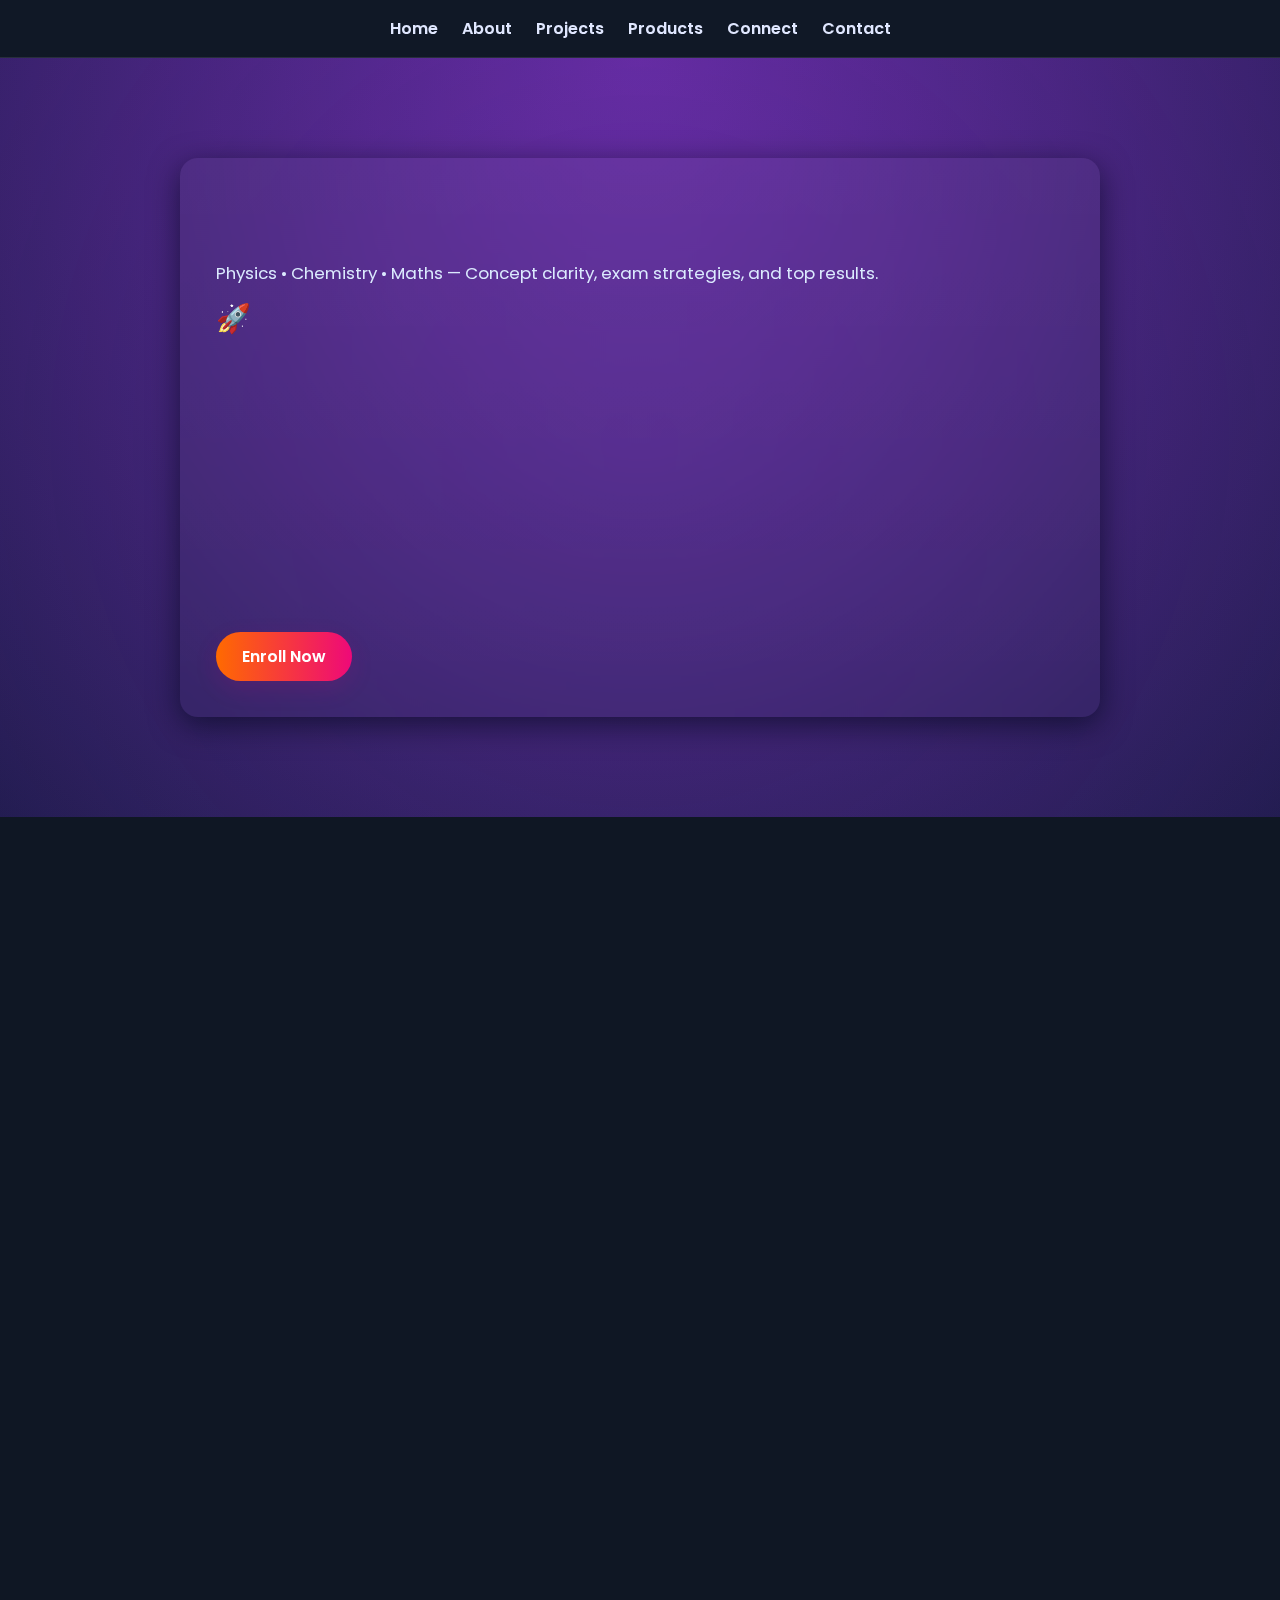
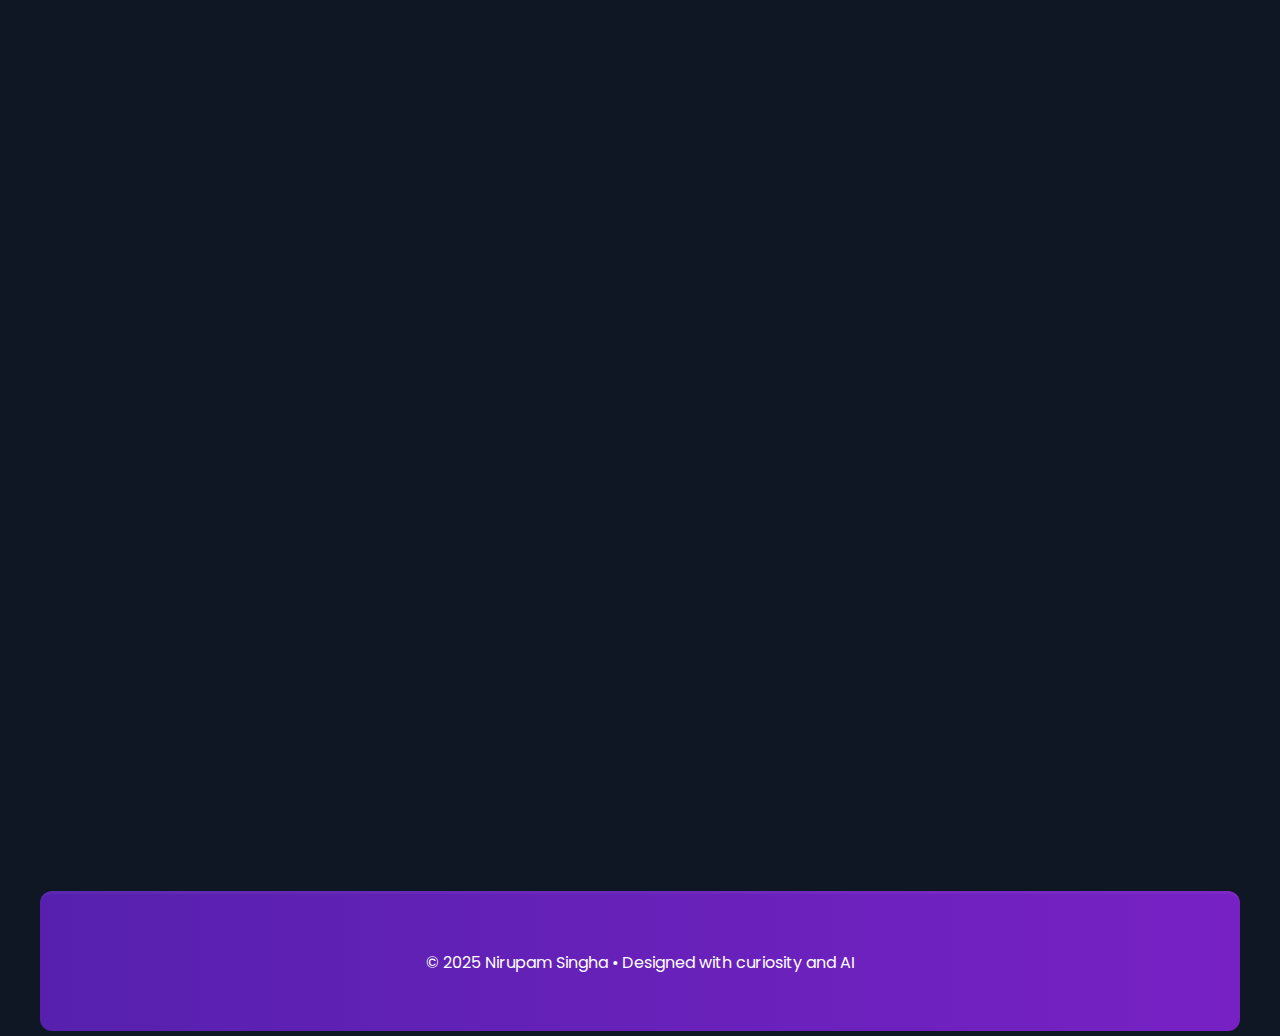
<file: demo/index.html>
<!doctype html>
<html lang="en">
  <head>
    <meta charset="utf-8" />
    <meta name="viewport" content="width=device-width, initial-scale=1" />
    <title>Nirupam's World</title>

    <meta name="description" content="Nirupam Singha — AI, Education & Design" />
    <link rel="stylesheet" href="style/main.css" />
    <link rel="icon" href="assets/icons/favicon.svg" type="image/svg+xml" />

    <style>
      html {
        scroll-behavior: smooth;
      }
    </style>
  </head>

  <body>
    <!-- ===== Sticky Navbar ===== -->
    <nav>
      <a href="#home">Home</a>
      <a href="#about">About</a>
      <a href="#projects">Projects</a>
      <a href="#products">Products</a>
      <a href="#connect">Connect</a>
      <a href="#contact">Contact</a>
    </nav>

    <!-- ===== Back to Top Button ===== -->
    <button id="backToTop">↑</button>

    <header>
      <div class="hero">
        <div class="hero-inner">
          <!-- floating decorative elements (purely visual) -->
          <div class="float float-1" aria-hidden="true">
            <svg width="120" height="120" viewBox="0 0 120 120" fill="none" xmlns="http://www.w3.org/2000/svg"><circle cx="60" cy="60" r="60" fill="url(#g1)"/></svg>
          </div>
          <div class="float float-2" aria-hidden="true">
            <svg width="80" height="80" viewBox="0 0 80 80" fill="none" xmlns="http://www.w3.org/2000/svg"><rect x="0" y="0" width="80" height="80" rx="18" fill="url(#g2)"/></svg>
          </div>
          <div class="float float-3" aria-hidden="true">
            <svg width="60" height="60" viewBox="0 0 60 60" fill="none" xmlns="http://www.w3.org/2000/svg"><path d="M30 0c16.5685 0 30 13.4315 30 30S46.5685 60 30 60 0 46.5685 0 30 13.4315 0 30 0z" fill="url(#g3)"/></svg>
          </div>
          <div class="intro-card">
            <h1 class="gradient-text">Nirupam's Coaching</h1>
            <p>Physics • Chemistry • Maths — Concept clarity, exam strategies, and top results.</p>
            <div style="font-size:28px; margin:12px 0;" aria-hidden="true">🚀</div>

            <div class="features" role="list">
              <div class="feature" role="listitem">
                <div class="icon" aria-hidden="true">
                  <svg width="22" height="22" viewBox="0 0 24 24" fill="none" aria-hidden="true"><path d="M12 2a4 4 0 100 8 4 4 0 000-8zm-8 18a8 8 0 0116 0H4z" fill="#f59e0b"/></svg>
                </div>
                <h3>Experienced Faculty</h3>
                <p>Years of classroom experience and proven teaching methods.</p>
              </div>

              <div class="feature" role="listitem">
                <div class="icon" aria-hidden="true">
                  <svg width="22" height="22" viewBox="0 0 24 24" fill="none" aria-hidden="true"><path d="M3 3h18v18H3V3zm4 4h10v2H7V7z" fill="#f472b6"/></svg>
                </div>
                <h3>Exam-focused Practice</h3>
                <p>Past papers, timed tests, and strategy sessions for top scores.</p>
              </div>

              <div class="feature" role="listitem">
                <div class="icon" aria-hidden="true">
                  <svg width="22" height="22" viewBox="0 0 24 24" fill="none" aria-hidden="true"><path d="M12 2a7 7 0 00-7 7v3a7 7 0 007 7 7 7 0 007-7V9a7 7 0 00-7-7z" fill="#60a5fa"/></svg>
                </div>
                <h3>Doubt Support</h3>
                <p>Dedicated doubt-clearing sessions and one-to-one help.</p>
              </div>
            </div>

            <a class="cta" href="#contact" aria-label="Enroll now">Enroll Now</a>
          </div>
        </div>
      </div>
    </header>

    <main class="container">
      <section id="about">
        <h2>About Me</h2>
        <p>
          I'm Nirupam — an educator exploring how AI can reshape learning and
          design. This page is a lightweight starting point for the project.
        </p>
      </section>

      <section id="projects">
        <h2>Featured Projects</h2>
        <div class="cards">
          <article class="card">
            <h3>AI in Education</h3>
            <p>Exploring machine intelligence to enhance learning outcomes.</p>
          </article>
          <article class="card">
            <h3>Design Thinking</h3>
            <p>Integrating empathy and creativity into modern learning spaces.</p>
          </article>
          <article class="card">
            <h3>Animated Learning</h3>
            <p>Visual storytelling to explain complex concepts clearly.</p>
          </article>
        </div>
      </section>

      <section id="products">
        <h2>Products</h2>
        <ul class="class-list" aria-label="Available classes">
          <li class="active"><a href="#" data-filter="all">All</a></li>
          <li><a href="#" data-filter="class-12">Class 12</a></li>
          <li><a href="#" data-filter="class-11">Class 11</a></li>
          <li><a href="#" data-filter="class-10">Class 10</a></li>
        </ul>
        <div class="products-list">
          <article class="product-card" data-class="class-12">
            <span class="badge">Popular</span>
            <div class="product-media">
              <img src="assets/images/class12.svg" alt="Class 12" class="product-image" />
            </div>
            <div class="product-body">
              <div class="product-icon" aria-hidden="true">🔬</div>
              <h3>Class 12</h3>
              <p class="muted">Comprehensive course material and interactive lessons for Class 12.</p>
              <p class="subject-list">Subjects: Physics • Chemistry • Maths</p>
              <a class="btn" href="products/class-12.html">Learn more</a>
            </div>
          </article>

          <article class="product-card" data-class="class-11">
            <span class="badge">New</span>
            <div class="product-media">
              <img src="assets/images/class11.svg" alt="Class 11" class="product-image" />
            </div>
            <div class="product-body">
              <div class="product-icon" aria-hidden="true">⚗️</div>
              <h3>Class 11</h3>
              <p class="muted">Structured curriculum and practice resources for Class 11 students.</p>
              <p class="subject-list">Subjects: Physics • Chemistry • Maths</p>
              <a class="btn" href="products/class-11.html">Learn more</a>
            </div>
          </article>

          <article class="product-card" data-class="class-10">
            <span class="badge">Free</span>
            <div class="product-media">
              <img src="assets/images/class10.svg" alt="Class 10" class="product-image" />
            </div>
            <div class="product-body">
              <div class="product-icon" aria-hidden="true">📘</div>
              <h3>Class 10</h3>
              <p class="muted">Foundational topics and exam preparation for Class 10.</p>
              <p class="subject-list">Subjects: Physics • Chemistry • Maths</p>
              <a class="btn" href="products/class-10.html">Learn more</a>
            </div>
          </article>
        </div>
      </section>

      <section id="connect">
        <h2>Let's Connect</h2>
        <p>Find me on:</p>
        <div class="social-links">
          <a href="https://www.linkedin.com/in/nirupam-singha-4a00542b6" target="_blank">LinkedIn</a>
          <a href="https://github.com/nirupamsingha2000-blip" target="_blank">GitHub</a>
        </div>
      </section>

      <section id="contact">
        <h2>Contact</h2>
        <p>If you'd like to get in touch, send a message below or email <a href="mailto:nirupam@example.com">nirupam@example.com</a>.</p>
        <form class="contact-form" action="https://formspree.io/f/your-form-id" method="POST" data-formspree-id="your-form-id">
          <label for="name">Name</label>
          <input id="name" name="name" type="text" placeholder="Your name" required />

          <label for="email">Email</label>
          <input id="email" name="email" type="email" placeholder="you@example.com" required />

          <label for="message">Message</label>
          <textarea id="message" name="message" rows="5" placeholder="Write your message" required></textarea>

          <div class="form-actions">
            <button class="btn" type="submit">Send</button>
          </div>
        </form>
      </section>
    </main>

    <footer class="container">
      <p>© 2025 Nirupam Singha • Designed with curiosity and AI</p>
    </footer>

    <!-- ===== Scripts ===== -->
    <script>
      const topBtn = document.getElementById("backToTop");
      window.addEventListener("scroll", () => {
        topBtn.style.display = window.scrollY > 300 ? "block" : "none";
      });
      topBtn.addEventListener("click", () => window.scrollTo({ top: 0, behavior: 'smooth' }));
    </script>

    <script>
      const pills = document.querySelectorAll('.class-list a[data-filter]');
      const cards = document.querySelectorAll('.product-card');
      function setActive(targetLink) {
        document.querySelectorAll('.class-list li').forEach(li => li.classList.remove('active'));
        targetLink.closest('li').classList.add('active');
      }
      function filterClass(filter) {
        cards.forEach(c => c.style.display = (filter === 'all' || c.getAttribute('data-class') === filter) ? '' : 'none');
      }
      pills.forEach(p => {
        p.addEventListener('click', e => {
          e.preventDefault();
          const f = p.getAttribute('data-filter');
          setActive(p);
          filterClass(f);
        });
      });
    </script>

    <script>
      const sections = document.querySelectorAll("section");
      window.addEventListener("scroll", () => {
        const trigger = window.innerHeight * 0.8;
        sections.forEach(sec => {
          const top = sec.getBoundingClientRect().top;
          if (top < trigger) sec.classList.add("show");
        });
      });
    </script>
  </body>
</html>
</file>
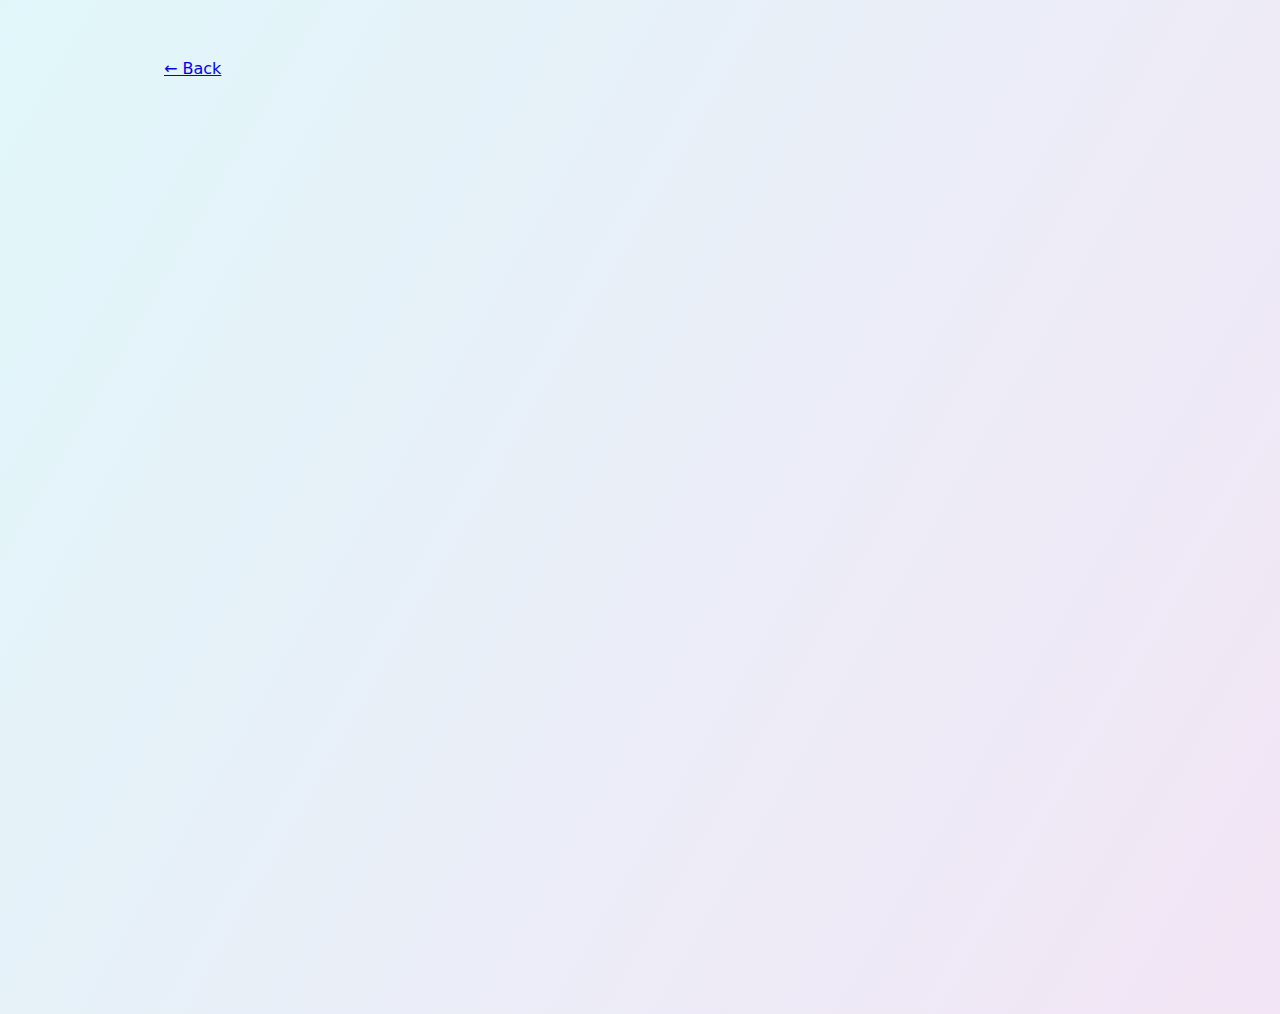
<file: products/class-10.html>
<!doctype html>
<html lang="en">
<head>
  <meta charset="utf-8" />
  <meta name="viewport" content="width=device-width, initial-scale=1" />
  <title>Class 10 — nirupam's world</title>
  <meta name="description" content="Class 10 foundational lessons, practice tests and study plans to prepare for exams." />
  <!-- Open Graph -->
  <meta property="og:title" content="Class 10 — nirupam's world" />
  <meta property="og:description" content="Class 10 lessons and exam prep resources." />
  <meta property="og:image" content="../assets/images/class10.svg" />
  <meta property="og:type" content="website" />
  <meta property="og:url" content="https://example.com/products/class-10.html" />
  <link rel="stylesheet" href="../style/main.css" />
</head>
<body>
  <main class="container">
    <a href="../index.html">← Back</a>
    <section class="product-hero">
      <img src="../assets/images/class10.svg" alt="Class 10 illustration" />
      <div class="product-info">
        <div class="badge">Starter</div>
        <h1>Class 10</h1>
        <p>Foundational lessons and exam prep for Class 10 students. Step-by-step tutorials and practice tests for steady progress.</p>
        <a class="enroll" href="#">Enroll now</a>
      </div>
    </section>
  </main>
</body>
</html>
</file>
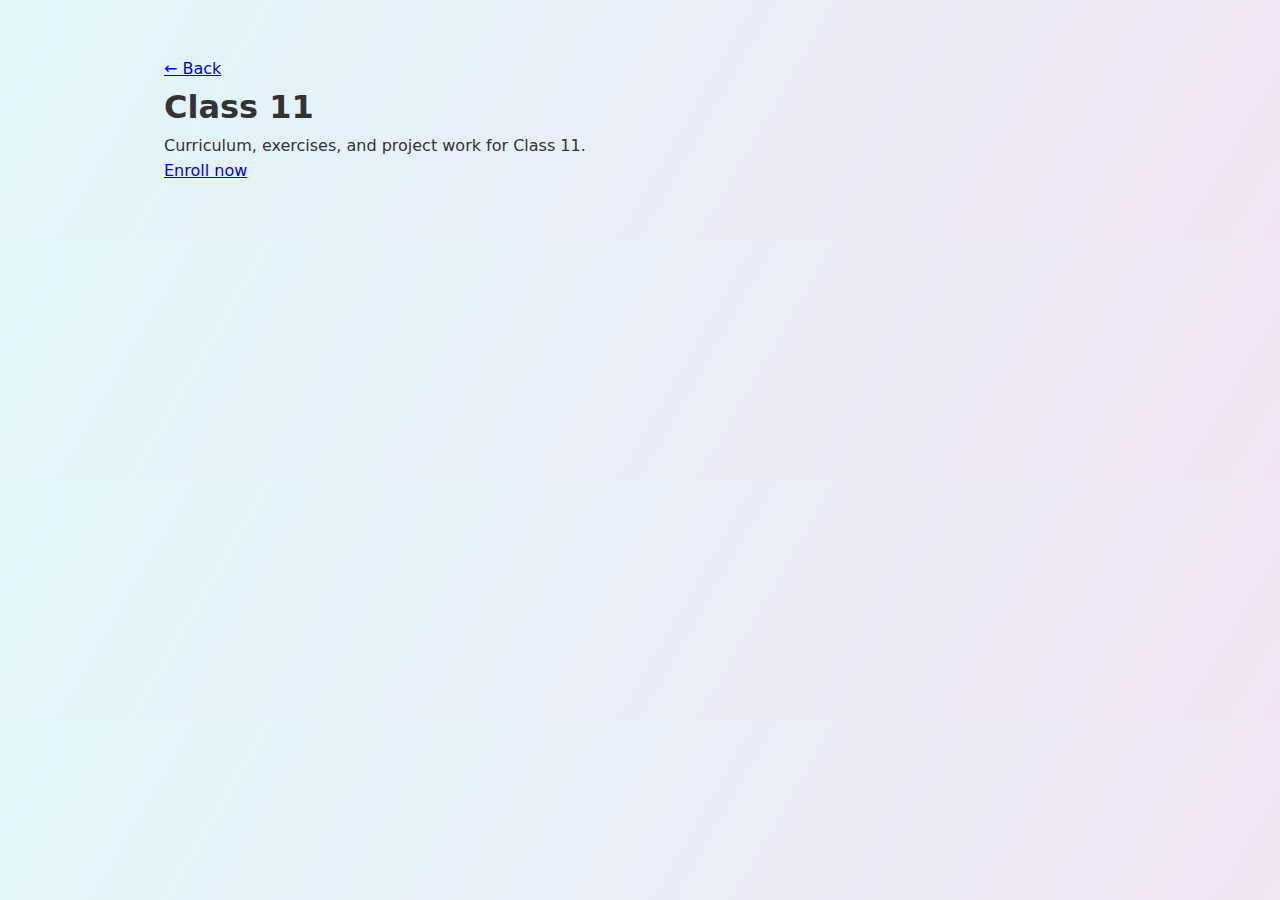
<file: products/class-11.html>
<!doctype html>
<html lang="en">
<head>
  <meta charset="utf-8" />
  <meta name="viewport" content="width=device-width, initial-scale=1" />
  <title>Class 11 — nirupam's world</title>
  <link rel="stylesheet" href="../style/main.css" />
</head>
<body>
  <main class="container">
    <a href="../index.html">← Back</a>
    <h1>Class 11</h1>
    <p>Curriculum, exercises, and project work for Class 11.</p>
    <a class="btn" href="#">Enroll now</a>
  </main>
</body>
</html>
</file>
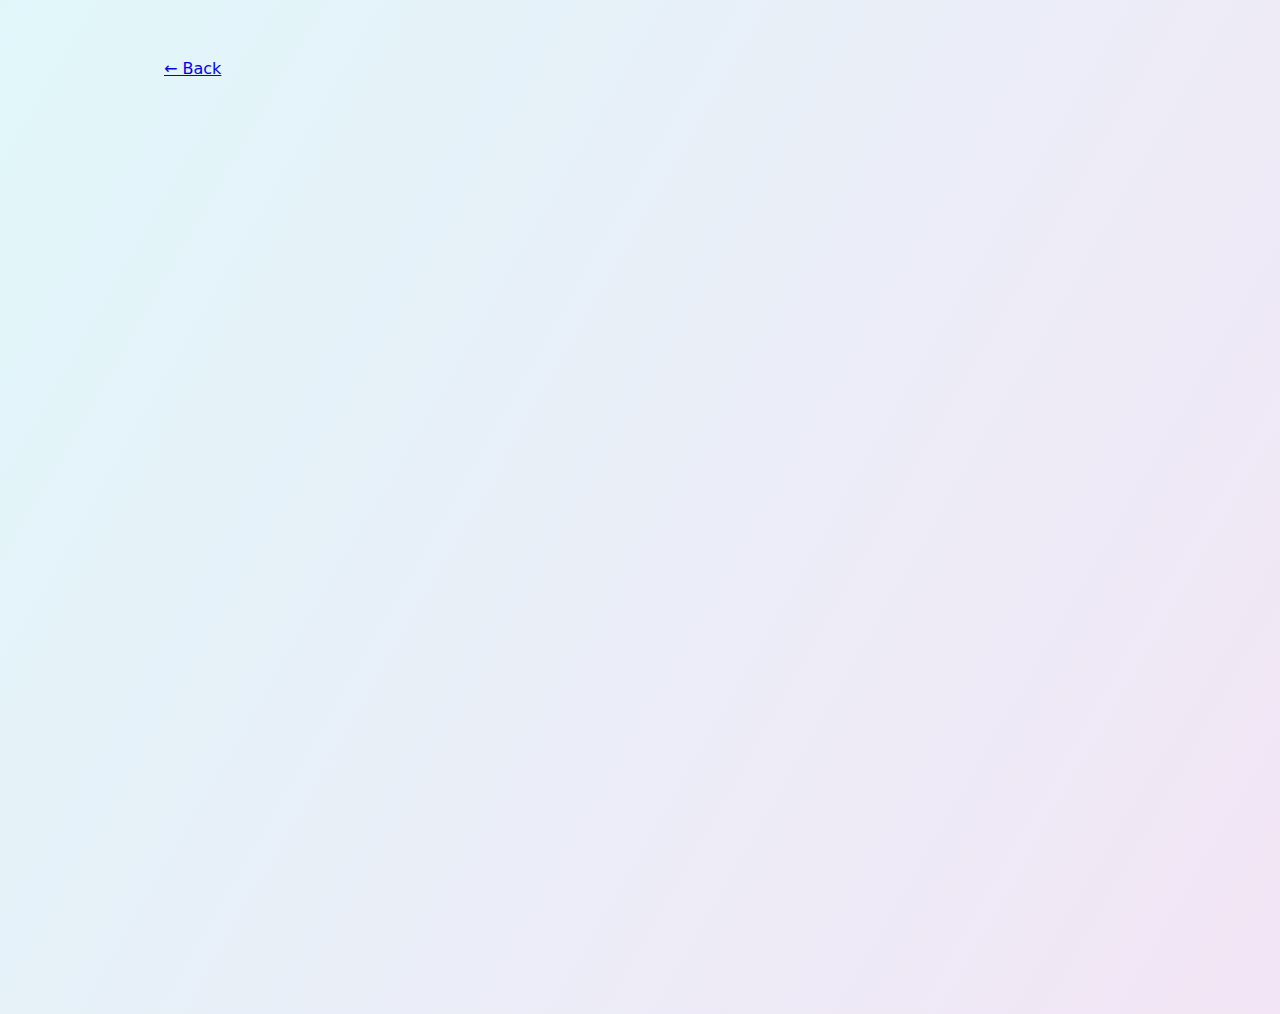
<file: products/class-12.html>
<!doctype html>
<html lang="en">
<head>
  <meta charset="utf-8" />
  <meta name="viewport" content="width=device-width, initial-scale=1" />
  <title>Class 12 — nirupam's world</title>
  <meta name="description" content="Class 12 course: detailed syllabus, lessons, practice papers and exam preparation resources by Nirupam." />
  <!-- Open Graph -->
  <meta property="og:title" content="Class 12 — nirupam's world" />
  <meta property="og:description" content="Class 12 course: syllabus, lessons, and exam prep." />
  <meta property="og:image" content="../assets/images/class12.svg" />
  <meta property="og:type" content="website" />
  <meta property="og:url" content="https://example.com/products/class-12.html" />
  <link rel="stylesheet" href="../style/main.css" />
</head>
<body>
  <main class="container">
    <a href="../index.html">← Back</a>
    <section class="product-hero">
      <img src="../assets/images/class12.svg" alt="Class 12 illustration" />
      <div class="product-info">
        <div class="badge">Popular</div>
        <h1>Class 12</h1>
        <p>Full course outline, lessons, and exam prep for Class 12. Includes past papers, model answers, and strategy guides.</p>
        <a class="enroll" href="#">Enroll now</a>
      </div>
    </section>
  </main>
</body>
</html>
</file>
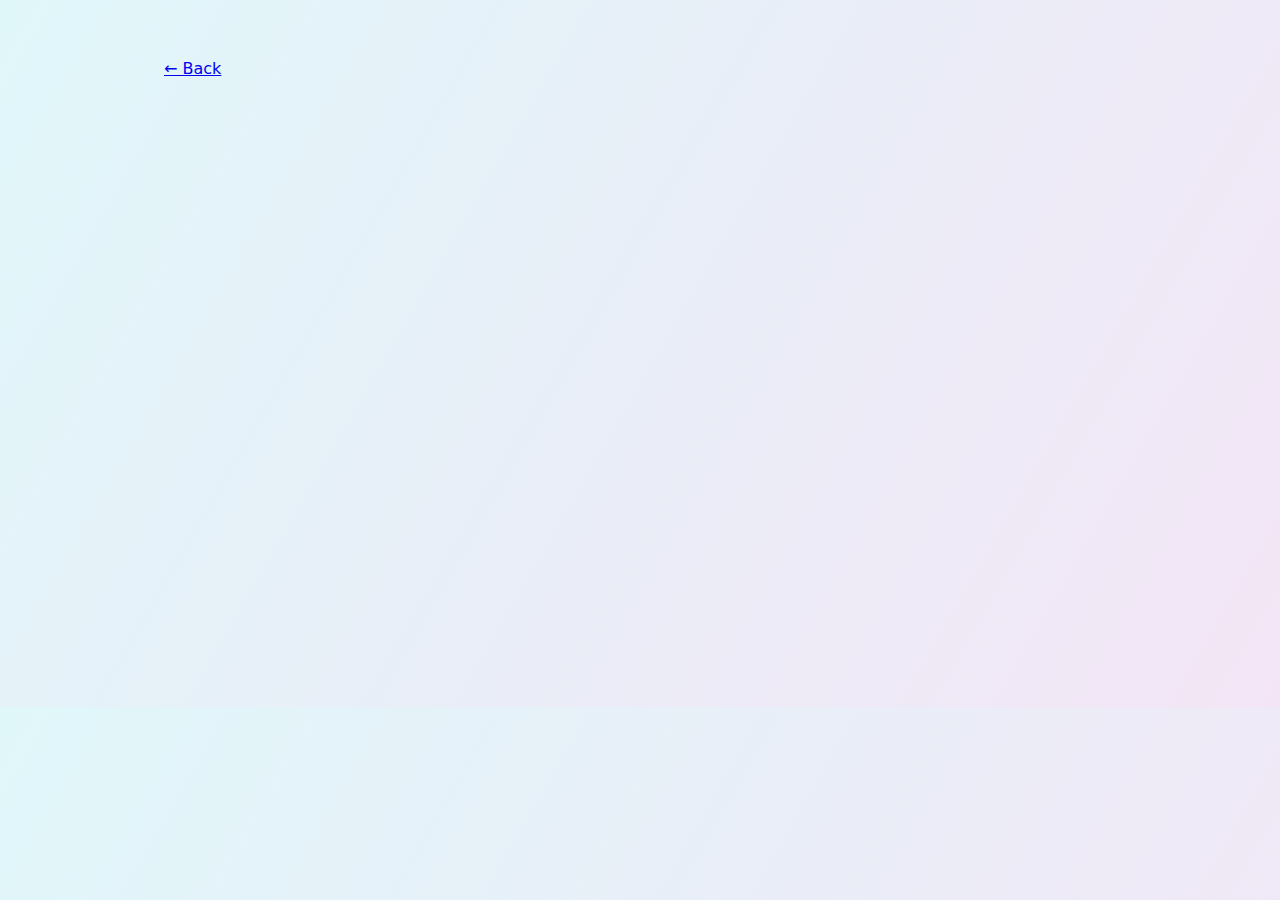
<file: products/class-9.html>
<!doctype html>
<html lang="en">
<head>
  <meta charset="utf-8" />
  <meta name="viewport" content="width=device-width, initial-scale=1" />
  <title>Class 9 — nirupam's world</title>
  <meta name="description" content="Class 9 essential concepts, building blocks, and study plans to prepare for exams." />
  <!-- Open Graph -->
  <meta property="og:title" content="Class 9 — nirupam's world" />
  <meta property="og:description" content="Class 9 lessons and exam prep resources." />
  <meta property="og:image" content="../assets/images/class9.svg" />
  <meta property="og:type" content="website" />
  <meta property="og:url" content="https://example.com/products/class-9.html" />
  <link rel="stylesheet" href="../style/main.css" />
</head>
<body>
  <main class="container">
    <a href="../index.html">← Back</a>
    <section class="product-hero">
      <img src="../assets/images/class9.svg" alt="Class 9 illustration" />
      <div class="product-info">
        <div class="badge">Beginner</div>
        <h1>Class 9</h1>
        <p>Essential concepts and building blocks for Class 9 students. Step-by-step tutorials and practice tests for steady progress.</p>
        <a class="enroll" href="#">Enroll now</a>
      </div>
    </section>
  </main>
</body>
</html>
</file>
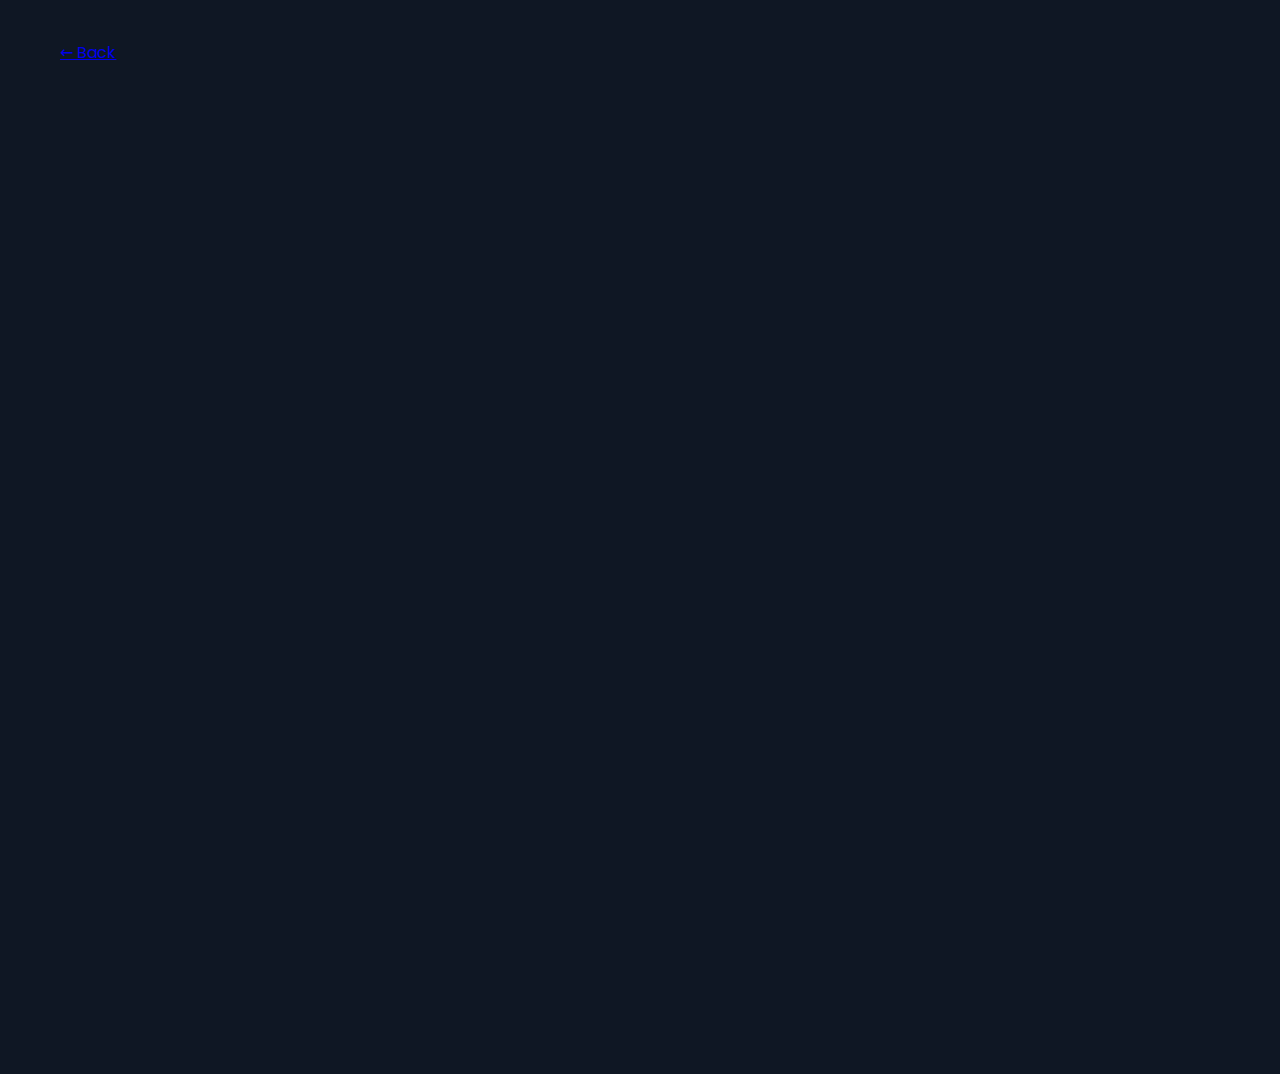
<file: demo/products/class-10.html>
<!doctype html>
<html lang="en">
<head>
  <meta charset="utf-8" />
  <meta name="viewport" content="width=device-width, initial-scale=1" />
  <title>Class 10 — nirupam's world</title>
  <meta name="description" content="Class 10 foundational lessons, practice tests and study plans to prepare for exams." />
  <!-- Open Graph -->
  <meta property="og:title" content="Class 10 — nirupam's world" />
  <meta property="og:description" content="Class 10 lessons and exam prep resources." />
  <meta property="og:image" content="../assets/images/class10.svg" />
  <meta property="og:type" content="website" />
  <meta property="og:url" content="https://example.com/products/class-10.html" />
  <link rel="stylesheet" href="../style/main.css" />
</head>
<body>
  <main class="container">
    <a href="../index.html">← Back</a>
    <section class="product-hero">
      <img src="../assets/images/class10.svg" alt="Class 10 illustration" />
      <div class="product-info">
        <div class="badge">Starter</div>
        <h1>Class 10</h1>
        <p>Foundational lessons and exam prep for Class 10 students. Step-by-step tutorials and practice tests for steady progress.</p>
        <a class="enroll" href="#">Enroll now</a>
      </div>
    </section>
  </main>
</body>
</html>
</file>
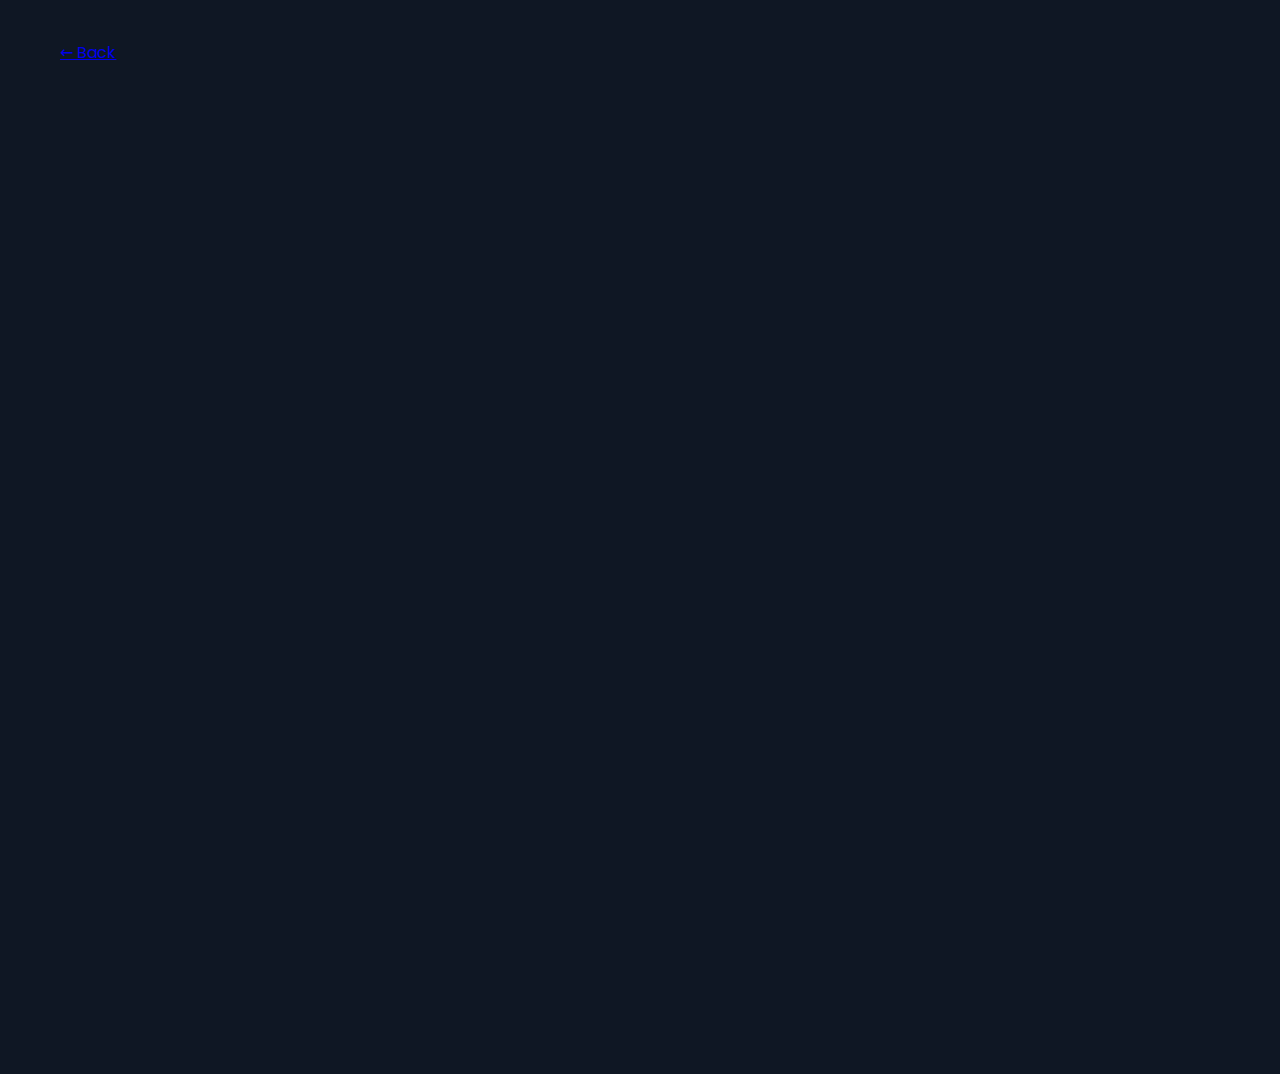
<file: demo/products/class-11.html>
<!doctype html>
<html lang="en">
<head>
  <meta charset="utf-8" />
  <meta name="viewport" content="width=device-width, initial-scale=1" />
  <title>Class 11 — nirupam's world</title>
  <meta name="description" content="Class 11 curriculum: courses, exercises, and project-based learning materials by Nirupam." />
  <!-- Open Graph -->
  <meta property="og:title" content="Class 11 — nirupam's world" />
  <meta property="og:description" content="Class 11 curriculum: courses, exercises and project work." />
  <meta property="og:image" content="../assets/images/class11.svg" />
  <meta property="og:type" content="website" />
  <meta property="og:url" content="https://example.com/products/class-11.html" />
  <link rel="stylesheet" href="../style/main.css" />
</head>
<body>
  <main class="container">
    <a href="../index.html">← Back</a>
    <section class="product-hero">
      <img src="../assets/images/class11.svg" alt="Class 11 illustration" />
      <div class="product-info">
        <div class="badge">New</div>
        <h1>Class 11</h1>
        <p>Curriculum, exercises, and project work for Class 11. Build strong fundamentals with guided practice and mini projects.</p>
        <a class="enroll" href="#">Enroll now</a>
      </div>
    </section>
  </main>
</body>
</html>
</file>
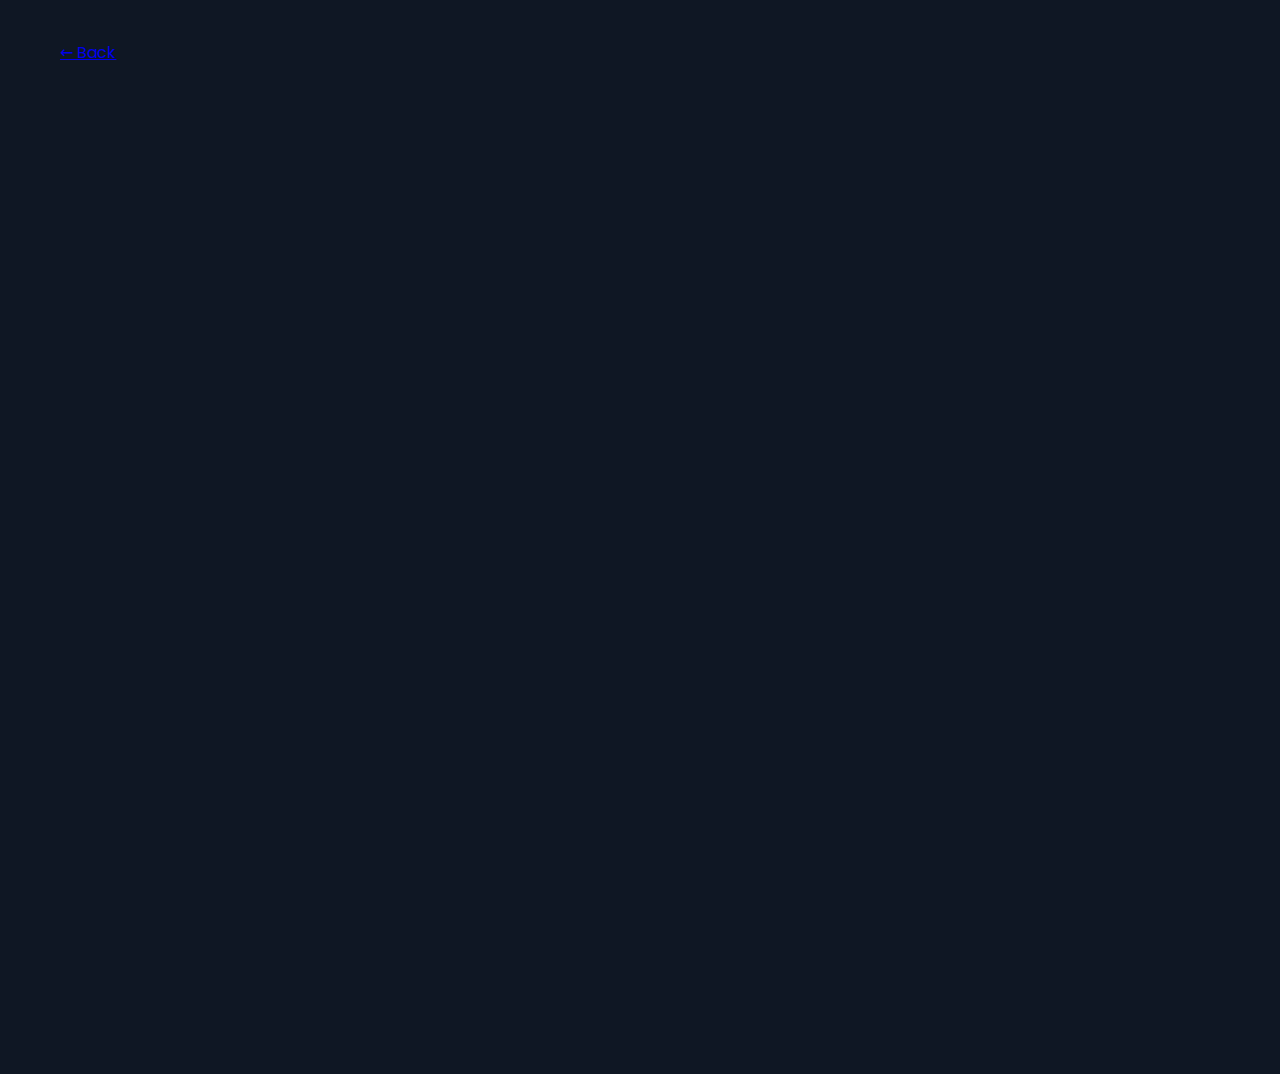
<file: demo/products/class-12.html>
<!doctype html>
<html lang="en">
<head>
  <meta charset="utf-8" />
  <meta name="viewport" content="width=device-width, initial-scale=1" />
  <title>Class 12 — nirupam's world</title>
  <meta name="description" content="Class 12 course: detailed syllabus, lessons, practice papers and exam preparation resources by Nirupam." />
  <!-- Open Graph -->
  <meta property="og:title" content="Class 12 — nirupam's world" />
  <meta property="og:description" content="Class 12 course: syllabus, lessons, and exam prep." />
  <meta property="og:image" content="../assets/images/class12.svg" />
  <meta property="og:type" content="website" />
  <meta property="og:url" content="https://example.com/products/class-12.html" />
  <link rel="stylesheet" href="../style/main.css" />
</head>
<body>
  <main class="container">
    <a href="../index.html">← Back</a>
    <section class="product-hero">
      <img src="../assets/images/class12.svg" alt="Class 12 illustration" />
      <div class="product-info">
        <div class="badge">Popular</div>
        <h1>Class 12</h1>
        <p>Full course outline, lessons, and exam prep for Class 12. Includes past papers, model answers, and strategy guides.</p>
        <a class="enroll" href="#">Enroll now</a>
      </div>
    </section>
  </main>
</body>
</html>
</file>
<file: demo/style/main.css>
/* =========================
   style/main.css
   Upgraded, copy-paste ready
   ========================= */

/* ====== Fonts & base ====== */
@import url('https://fonts.googleapis.com/css2?family=Poppins:wght@300;400;600;700&display=swap');

:root{
  --bg: #0f1724;
  --card: rgba(255,255,255,0.04);
  --muted: #9ca3af;
  --glass: rgba(255,255,255,0.03);
  --accent-1: #6a11cb;
  --accent-2: #2575fc;
  --accent-3: #ff6a00;
  --accent-4: #ee0979;
  --max-width: 1200px;
}

*{box-sizing:border-box}
html,body{
  height:100%;
  margin:0;
  background:var(--bg);
  font-family:'Poppins',system-ui,-apple-system,Segoe UI,Roboto,"Helvetica Neue",Arial;
  color: #e6edf3;
  -webkit-font-smoothing:antialiased;
  -moz-osx-font-smoothing:grayscale;
}

/* Respect reduced motion */
@media (prefers-reduced-motion: reduce) {
  * { animation-duration: 0s !important; transition-duration: 0s !important; }
}

/* ====== Container ====== */
.container{
  max-width:var(--max-width);
  margin:0 auto;
  padding:40px 20px;
}

/* ====== HERO ====== */
.header-spacer { height: 20px; }

.hero {
  background: linear-gradient(135deg, rgba(106,17,203,0.95), rgba(37,117,252,0.95));
  position: relative;
  overflow: hidden;
  padding: 80px 20px;
}

.hero-inner{
  max-width: var(--max-width);
  margin: 0 auto;
  display:flex;
  align-items:center;
  justify-content:center;
  gap: 36px;
  padding: 20px;
}

/* floating decorative shapes */
.float {
  position:absolute;
  filter: blur(12px);
  opacity: 0.25;
  transform-origin: center;
  animation: floatAnim 8s ease-in-out infinite;
  pointer-events: none;
}
.float-1 { top: 10%; left: 6%; width:140px; height:140px; transform: translate3d(0,0,0); }
.float-2 { top: 18%; right: 8%; width:100px; height:100px; animation-delay: 1.2s; }
.float-3 { bottom: 8%; left: 12%; width:90px; height:90px; animation-delay: 0.6s; }

@keyframes floatAnim {
  0% { transform: translateY(0) rotate(0deg); }
  50% { transform: translateY(-12px) rotate(8deg); }
  100% { transform: translateY(0) rotate(0deg); }
}

/* Intro card */
.intro-card {
  width:100%;
  max-width:920px;
  background: linear-gradient(180deg, rgba(255,255,255,0.04), rgba(255,255,255,0.02));
  border-radius: 18px;
  padding: 36px;
  box-shadow: 0 8px 30px rgba(2,6,23,0.6);
  backdrop-filter: blur(6px);
  transition: transform .28s ease, box-shadow .28s ease;
  position: relative;
  z-index: 2;
}

.intro-card:hover {
  transform: translateY(-8px);
  box-shadow: 0 16px 40px rgba(2,6,23,0.7);
}

.gradient-text{
  display:inline-block;
  font-weight:700;
  font-size:2.6rem;
  line-height:1.05;
  margin:0 0 8px 0;
  background: linear-gradient(90deg, #f472b6, #c084fc);
  -webkit-background-clip: text;
  -webkit-text-fill-color: transparent;
}

/* small subheading */
.intro-card p { margin:8px 0 12px 0; color: #dbeafe; font-size:1.05rem; }

/* features grid inside hero */
.features {
  display:grid;
  grid-template-columns: repeat(auto-fit, minmax(220px,1fr));
  gap:14px;
  margin-top:18px;
}

.feature {
  background: var(--glass);
  border-radius:12px;
  padding:14px;
  display:flex;
  gap:12px;
  align-items:flex-start;
  transition: transform .24s ease, box-shadow .24s ease;
}

.feature:hover { transform: translateY(-6px); box-shadow: 0 10px 22px rgba(0,0,0,0.25); }

.feature .icon {
  width:44px; height:44px; border-radius:10px;
  display:grid; place-items:center; flex-shrink:0;
  background: linear-gradient(180deg, rgba(255,255,255,0.06), rgba(255,255,255,0.03));
}

/* CTA */
.cta {
  display:inline-block;
  margin-top:18px;
  padding:12px 26px;
  border-radius:28px;
  font-weight:600;
  text-decoration:none;
  color:#fff;
  background: linear-gradient(90deg, var(--accent-3), var(--accent-4));
  box-shadow: 0 8px 24px rgba(238,9,121,0.12);
  transition: transform .22s ease, box-shadow .22s ease;
}
.cta:hover { transform: translateY(-3px); box-shadow: 0 14px 40px rgba(0,0,0,0.25); }

/* hero supporting text/icon */
.intro-card > div[aria-hidden="true"] { font-size:28px; margin-top:10px; }

/* ====== SECTIONS ====== */
section {
  opacity: 0;
  transform: translateY(20px);
  transition: opacity .8s ease, transform .8s ease;
  margin-bottom: 36px;
}
section.show { opacity:1; transform: translateY(0); }

/* section headings */
section h2 { font-size:1.9rem; margin:0 0 12px 0; color:#e6edf3; }

/* paragraph */
section p { color:var(--muted); margin:0 0 12px 0; }

/* ====== PROJECT CARDS ====== */
.cards {
  display:grid;
  grid-template-columns: repeat(auto-fit, minmax(220px, 1fr));
  gap:18px;
  margin-top:12px;
}

.card {
  background: var(--card);
  padding:20px;
  border-radius:12px;
  transition: transform .28s ease, box-shadow .28s ease;
}
.card:hover { transform: translateY(-6px); box-shadow: 0 10px 28px rgba(2,6,23,0.6); }

/* ====== PRODUCTS ====== */
.class-list {
  display:flex;
  gap:10px;
  list-style:none;
  padding:0;
  margin:8px 0 12px 0;
}
.class-list li { background: transparent; border-radius:999px; }
.class-list li a {
  display:inline-block;
  padding:8px 14px; text-decoration:none; color:var(--muted); border-radius:999px;
  font-weight:600; font-size:0.95rem;
}
.class-list li.active a { background: rgba(255,255,255,0.06); color:#fff; }

.products-list {
  display:grid;
  gap:18px;
  grid-template-columns: repeat(auto-fit, minmax(260px, 1fr));
  margin-top:12px;
}

.product-card {
  background: linear-gradient(180deg, rgba(255,255,255,0.02), rgba(255,255,255,0.01));
  border-radius:16px;
  padding:16px;
  position:relative;
  overflow:hidden;
  transition: transform .28s ease, box-shadow .28s ease;
}
.product-card:hover { transform: translateY(-10px); box-shadow: 0 18px 48px rgba(2,6,23,0.7); }

.product-media { display:flex; align-items:center; justify-content:center; padding:8px; }
.product-image { max-width:120px; display:block; }

/* badges */
.badge {
  position:absolute;
  top:12px; left:12px;
  background: linear-gradient(90deg, rgba(255,255,255,0.06), rgba(255,255,255,0.02));
  color:#fff; font-weight:700; font-size:0.8rem; padding:8px 10px; border-radius:999px;
}

/* product body */
.product-body { padding-top:10px; }
.muted { color:var(--muted); font-size:0.95rem; }
.subject-list { font-weight:600; color:#dbeafe; margin:8px 0; }

/* small buttons */
.btn {
  display:inline-block;
  padding:10px 14px;
  border-radius:12px;
  text-decoration:none;
  background: rgba(255,255,255,0.04);
  color:#fff;
  font-weight:600;
  transition: transform .2s ease, box-shadow .2s ease;
}
.btn:hover { transform: translateY(-3px); box-shadow: 0 8px 22px rgba(0,0,0,0.2); }

/* ====== CONNECT & SOCIAL ====== */
.social-links { display:flex; gap:10px; margin-top:8px; }
.icon-link { display:inline-grid; place-items:center; width:40px; height:40px; border-radius:10px; background: transparent; text-decoration:none; }
.icon-link svg { display:block; }

/* screen-reader only */
.sr-only { position:absolute !important; width:1px; height:1px; padding:0; margin:-1px; overflow:hidden; clip:rect(0,0,0,0); border:0; }

/* ====== CONTACT FORM ====== */
.contact-form {
  max-width:720px;
  margin-top:12px;
  background: linear-gradient(180deg, rgba(255,255,255,0.02), rgba(255,255,255,0.01));
  padding:20px;
  border-radius:14px;
  box-shadow: 0 8px 30px rgba(0,0,0,0.45);
}

.contact-form label { display:block; margin:10px 0 6px 0; color: #e6edf3; font-weight:600; font-size:0.95rem; }
.contact-form input, .contact-form textarea {
  width:100%;
  padding:12px 14px;
  border-radius:10px;
  border:1px solid rgba(255,255,255,0.06);
  background: rgba(0,0,0,0.15);
  color: #fff;
  resize: vertical;
  font-size:1rem;
}
.form-actions { display:flex; gap:12px; align-items:center; margin-top:12px; }

/* submit button */
.contact-form .btn[type="submit"], .contact-form button {
  background: linear-gradient(90deg, var(--accent-1), var(--accent-2));
  color:#fff; border:none; cursor:pointer;
  padding:10px 18px; border-radius:12px; font-weight:700;
}

/* form status small */
.form-status { color: var(--muted); font-size:0.95rem; }

/* ====== FOOTER ====== */
footer {
  margin-top:40px;
  padding:24px 20px;
  background: linear-gradient(90deg, rgba(91,33,182,0.95), rgba(126,34,206,0.95));
  color:#fff;
  text-align:center;
  border-top: 3px solid rgba(255,255,255,0.04);
  border-radius: 12px;
}

/* ====== UTILITIES ====== */
.row { display:flex; gap:16px; align-items:center; }
.badge-inline { padding:6px 10px; border-radius:999px; background: rgba(255,255,255,0.03); color:#fff; }

/* ====== Responsive tweaks ====== */
@media (max-width:900px){
  .hero-inner { padding: 12px; gap:18px; flex-direction:column; align-items:center; }
  .gradient-text { font-size:2rem; text-align:center; }
  .intro-card { padding:22px; }
  .features { grid-template-columns: repeat(auto-fit, minmax(180px,1fr)); }
}

@media (max-width:480px){
  .gradient-text { font-size:1.6rem; }
  .hero { padding:40px 12px; }
  .intro-card { padding:16px; border-radius:12px; }
  .product-image { max-width:88px; }
  .contact-form { padding:14px; }
}

/* ====== small accessibility focus states ====== */
a:focus, button:focus, input:focus, textarea:focus {
  outline: 3px solid rgba(99,102,241,0.14);
  outline-offset: 2px;
  border-radius:8px;
}
.hero h1 {
  font-size: 3rem;
  background: linear-gradient(90deg, #f472b6, #c084fc);
  -webkit-background-clip: text;
  -webkit-text-fill-color: transparent;
  animation: glow 3s ease-in-out infinite alternate;
}

@keyframes glow {
  from { text-shadow: 0 0 5px #f472b6; }
  to { text-shadow: 0 0 20px #c084fc; }
}
.hero {
  position: relative;
  background: radial-gradient(circle at top, rgba(147,51,234,0.6), rgba(30,27,75,1));
  overflow: hidden;
}
.hero::after {
  content: "";
  position: absolute;
  top: -50%;
  left: -50%;
  width: 200%;
  height: 200%;
  background: radial-gradient(circle, rgba(168,85,247,0.15) 0%, transparent 70%);
  animation: rotateGlow 12s linear infinite;
}

@keyframes rotateGlow {
  from { transform: rotate(0deg); }
  to { transform: rotate(360deg); }
}
.hero {
  position: relative;
  background: radial-gradient(circle at top, rgba(147,51,234,0.6), rgba(30,27,75,1));
  overflow: hidden;
}
.hero::after {
  content: "";
  position: absolute;
  top: -50%;
  left: -50%;
  width: 200%;
  height: 200%;
  background: radial-gradient(circle, rgba(168,85,247,0.15) 0%, transparent 70%);
  animation: rotateGlow 12s linear infinite;
}

@keyframes rotateGlow {
  from { transform: rotate(0deg); }
  to { transform: rotate(360deg); }
}
/* 🌐 Responsive Design */
@media (max-width: 1024px) {
  .hero h1 {
    font-size: 2.5rem;
  }
  .hero p {
    font-size: 1rem;
  }
}

@media (max-width: 768px) {
  nav ul {
    flex-direction: column;
    align-items: center;
    gap: 12px;
  }

  .hero {
    padding: 70px 15px;
  }

  .hero h1 {
    font-size: 2rem;
  }

  .section, section {
    padding: 50px 20px;
  }

  .products-list {
    grid-template-columns: 1fr;
  }

  .feature {
    padding: 16px;
  }
}

@media (max-width: 480px) {
  .hero h1 {
    font-size: 1.8rem;
  }

  .hero p {
    font-size: 0.95rem;
  }

  footer {
    font-size: 0.8rem;
    padding: 12px 0;
  }
}
/* ===== Sticky Navigation Bar ===== */
nav {
  position: sticky;
  top: 0;
  z-index: 1000;
  background: rgba(17, 24, 39, 0.9);
  backdrop-filter: blur(10px);
  display: flex;
  justify-content: center;
  gap: 24px;
  padding: 16px;
  border-bottom: 1px solid rgba(255, 255, 255, 0.1);
}
nav a {
  color: #e0e7ff;
  text-decoration: none;
  font-weight: 600;
  transition: color 0.3s;
}
nav a:hover {
  color: #c084fc;
}
/* ===== Hover Animation for Project/Product Cards ===== */
.project-card img, .product-card img {
  transition: transform 0.4s ease, box-shadow 0.4s ease;
  border-radius: 12px;
}
.project-card:hover img, .product-card:hover img {
  transform: scale(1.05);
  box-shadow: 0 6px 18px rgba(0,0,0,0.3);
}
/* ===== Back to Top Button ===== */
#backToTop {
  position: fixed;
  bottom: 30px;
  right: 30px;
  background: linear-gradient(135deg, #8b5cf6, #ec4899);
  color: white;
  border: none;
  border-radius: 50%;
  width: 45px;
  height: 45px;
  cursor: pointer;
  font-size: 1.3rem;
  display: none;
  transition: all 0.3s;
}
#backToTop:hover {
  transform: scale(1.1);
  box-shadow: 0 0 20px rgba(236,72,153,0.6);
}
/* === Fade-in animation for hero heading === */
.hero-inner h1 {
  opacity: 0;
  transform: translateY(20px);
  animation: fadeInUp 1.2s ease forwards;
}

@keyframes fadeInUp {
  0% {
    opacity: 0;
    transform: translateY(20px);
  }
  100% {
    opacity: 1;
    transform: translateY(0);
  }
}
/* === Fade-in animation for feature cards === */
.feature {
  opacity: 0;
  transform: translateY(30px);
  animation: fadeInCard 1.2s ease forwards;
}

.feature:nth-child(1) {
  animation-delay: 0.3s;
}
.feature:nth-child(2) {
  animation-delay: 0.5s;
}
.feature:nth-child(3) {
  animation-delay: 0.7s;
}

@keyframes fadeInCard {
  0% {
    opacity: 0;
    transform: translateY(30px);
  }
  100% {
    opacity: 1;
    transform: translateY(0);
  }
}

/* === Hover zoom and glow effect for feature cards === */
.feature {
  transition: transform 0.3s ease, box-shadow 0.3s ease;
}

.feature:hover {
  transform: translateY(-10px) scale(1.03);
  box-shadow: 0 10px 25px rgba(255, 105, 255, 0.3);
}
</file>
<file: style/main.css>
/* Reset */
* {
  margin: 0;
  padding: 0;
  box-sizing: border-box;
}

:root {
  --bg-grad-start: #7b2ff7;
  --bg-grad-end: #f107a3;
  --purple-600: #5b21b6;
  --muted-700: #374151;
  --card-bg: #ffffff;
  --accent: #7b2ff7;
  --cta-bg: #6ee7b7;
}

/* Smooth scroll on root */
html {
  scroll-behavior: smooth;
}

/* Body */
body {
  font-family: Poppins, system-ui, -apple-system, 'Segoe UI', Roboto, "Helvetica Neue", Arial, sans-serif;
  background: linear-gradient(120deg, #e0f7fa, #f3e5f5);
  color: #333;
  line-height: 1.6;
  transition: background 0.5s ease;
}

/* Layout helpers */
.container {
  width: 92%;
  max-width: 1000px;
  margin: 32px auto;
  padding: 24px;
}

/* Hero */
.hero { background: linear-gradient(135deg, rgba(123,47,247,0.12), rgba(241,7,163,0.08)); padding: 36px 0; border-radius: 12px; }
.hero-inner { text-align: center; padding: 24px; }
.hero h1 { color: #1a202c; margin: 0 0 8px; }

/* Icon links */
.icon-link { display: inline-flex; align-items: center; justify-content: center; width: 44px; height: 44px; border-radius: 8px; background: #fff; margin-right: 8px; box-shadow: 0 2px 8px rgba(0,0,0,0.06); }
.icon-link svg { display: block; }
.icon-link:focus { outline: 3px solid #7b2ff7; }

.sr-only { position: absolute !important; height: 1px; width: 1px; overflow: hidden; clip: rect(1px,1px,1px,1px); white-space: nowrap; }

/* Header */
header {
  background: #6200ea;
  color: #fff;
  text-align: center;
  padding: 2rem 0;
  box-shadow: 0 3px 10px rgba(0, 0, 0, 0.2);
}

header h1 {
  font-size: 2.5rem;
  margin-bottom: 0.5rem;
}

.tagline { font-size: 1rem; opacity: 0.9; margin-bottom: 0.5rem; }

header p {
  font-size: 1.2rem;
  opacity: 0.9;
}

/* Navigation */
nav {
  margin-top: 1rem;
}

nav a {
  color: #fff;
  margin: 0 15px;
  text-decoration: none;
  font-weight: 500;
.intro-card {
  background: var(--card-bg);
  border-radius: 18px;
  padding: 36px 40px;
  text-align: center;
  width: 72%;
  max-width: 720px;
  color: #0f172a;
  box-shadow: 0 28px 60px rgba(2,6,23,0.18);
  border: 1px solid rgba(2,6,23,0.06);
  transform: translateY(0);
  animation: floatCard 6s ease-in-out infinite;
}

@keyframes floatCard {
  0%,100% { transform: translateY(0); }
  50% { transform: translateY(-6px); }
}

/* Gradient heading */
.gradient-text {
  background: linear-gradient(90deg,var(--accent),var(--bg-grad-end));
  -webkit-background-clip: text;
  background-clip: text;
  -webkit-text-fill-color: transparent;
}
  gap: 16px;
  margin-top: 8px;
}

/* Section Styles */
section {
  padding: 60px 20px;
  max-width: 800px;
  margin: 40px auto;
  background: #fff;
  border-radius: 15px;
  box-shadow: 0 4px 12px rgba(0, 0, 0, 0.1);
  opacity: 0;
  transform: translateY(30px);
.feature:hover {
  transform: translateY(-8px) scale(1.02);
  box-shadow: 0 28px 60px rgba(2,6,23,0.12);
}
.card { padding: 18px; border-radius: 12px; background: linear-gradient(180deg,#fff,#fafafa); }

/* Products */
.products-list { display: grid; grid-template-columns: repeat(auto-fit, minmax(220px, 1fr)); gap: 18px; margin-top: 12px; }
.product-card { background: #fff; padding: 16px; border-radius: 12px; box-shadow: 0 6px 18px rgba(0,0,0,0.06); }
.product-card h3 { margin-top: 0; }
.product-card p { color: #555; }
.product-card .btn { margin-top: 12px; }

/* Badges (product highlight) */
.badge {
  display: inline-block;

/* icon container inside feature */
.feature .icon {
  width: 48px;
  height: 48px;
  border-radius: 10px;
  display:flex; align-items:center; justify-content:center;
  background: linear-gradient(180deg, rgba(123,47,247,0.06), rgba(241,7,163,0.04));
  margin-bottom:8px; font-size:20px;
}

/* CTA */
.cta { display:inline-block; margin-top:18px; padding:12px 18px; border-radius:12px; background: linear-gradient(90deg,var(--cta-bg),#34d399); color:#052e16; font-weight:700; text-decoration:none; box-shadow: 0 12px 30px rgba(16,185,129,0.12); transition: transform 0.18s ease, box-shadow 0.18s ease; }
.cta:hover { transform: translateY(-4px); box-shadow: 0 26px 48px rgba(16,185,129,0.16); }
  background: linear-gradient(90deg,#ffd54f,#ffeb3b);
  color: #111;
  padding: 6px 12px;
  border-radius: 999px;
  font-weight: 700;
  font-size: 12px;
  position: absolute;
  top: 12px;
  right: 12px;
  box-shadow: 0 6px 18px rgba(0,0,0,0.08);
}
.product-card { position: relative; }

/* product detail pages */
main.container a { display:inline-block; margin-bottom:12px; color:#0369a1; }

/* Product detail layout */
.product-hero { display: flex; gap:28px; align-items: center; margin: 24px 0; }
.product-hero img { width: 320px; max-width: 40%; border-radius: 12px; box-shadow: 0 12px 30px rgba(16,24,40,0.12); }
.product-hero .product-info { flex: 1; }
.product-hero h1 { margin: 0 0 8px; font-size: 1.8rem; }
.product-hero .product-info p { color: #555; line-height: 1.6; margin-top: 8px; }
.enroll { display: inline-block; margin-top: 14px; background: #059669; padding: 10px 14px; color: #fff; border-radius: 10px; text-decoration: none; transition: transform 0.18s ease, box-shadow 0.18s ease; box-shadow: 0 8px 20px rgba(5,150,105,0.12); }
.enroll:hover { transform: translateY(-3px); box-shadow: 0 18px 36px rgba(5,150,105,0.16); }

@media (max-width:700px) {
  .product-hero { flex-direction:column; }
  .product-hero img { max-width:100%; width:100%; }
  .badge { position:static; margin-bottom:8px; }
}

.product-image { width: 100%; height: auto; border-radius: 8px; margin-bottom: 10px; }

/* Safari/older browsers fallback for svg favicon */
/* favicon handled via link element in head; no CSS required */

/* Contact form styles */
.contact-form { display: grid; gap: 10px; max-width: 600px; }
.contact-form label { font-weight: 600; }
.contact-form input,
.contact-form textarea { padding: 10px; border-radius: 8px; border: 1px solid #e2e8f0; font-size: 1rem; }
.contact-form .btn { width: fit-content; margin-top: 6px; }

section.visible {
  opacity: 1;
  transform: translateY(0);
}

section h2 {
  color: #6200ea;
  margin-bottom: 20px;
}

/* Footer (consolidated) */
footer {
  background: rgba(255, 255, 255, 0.08);
  backdrop-filter: blur(6px);
  color: #fff;
  text-align: center;
  padding: 20px 0;
  margin-top: 40px;
  font-size: 0.9rem;
  border-top: 1px solid rgba(255, 255, 255, 0.08);
}

/* Animation Keyframes */
@keyframes fadeInUp {
  from {
    opacity: 0;
    transform: translateY(30px);
  }
  to {
    opacity: 1;
    transform: translateY(0);
  }
}
/* Project Intro Section */
/* Project Intro (hero card) */
.project-intro {
  background: linear-gradient(135deg, #7b2ff7, #f107a3);
  height: 100vh;
  display: flex;
  justify-content: center;
  align-items: center;
  font-family: 'Poppins', sans-serif;
}

.intro-card {
  background: #ffffff;
  border-radius: 14px;
  padding: 34px 36px;
  text-align: center;
  width: 70%;
  max-width: 640px;
  color: #111827;
  box-shadow: 0 18px 40px rgba(13, 17, 26, 0.18);
  border: 1px solid rgba(16,24,40,0.04);
}

.intro-card h1 {
  font-size: 2rem;
  margin: 0 0 8px;
  color: #5b21b6; /* purple heading */
}

.intro-card p {
  margin: 0 0 10px;
  color: #374151;
}

.features {
  display: flex;
  justify-content: space-around;
  flex-wrap: wrap;
  gap: 20px;
}

.feature {
  background: #f8fafc;
  border-radius: 12px;
  padding: 18px;
  width: 170px;
  transition: transform 0.28s ease, box-shadow 0.28s ease;
  display: flex;
  flex-direction: column;
  align-items: center;
  justify-content: center;
  box-shadow: 0 6px 20px rgba(2,6,23,0.06);
}

.feature:hover {
  transform: translateY(-6px);
  box-shadow: 0 18px 36px rgba(2,6,23,0.08);
}

.feature h3 {
  margin: 8px 0 6px;
  font-size: 1rem;
  color: #111827;
}

.feature p {
  font-size: 0.9rem;
  color: #6b7280;
  margin: 0;
}
/* Animation Effects */
@keyframes fadeUp {
  from {
    opacity: 0;
    transform: translateY(30px);
  }
  to {
    opacity: 1;
    transform: translateY(0);
  }
}

/* Responsive tweaks */
@media (max-width: 700px) {
  header h1 { font-size: 1.8rem; }
  section { padding: 28px 12px; }
  .intro-card { padding: 28px; width: 92%; }
}

/* Apply animation to the intro card and features (single definition) */
.intro-card {
  animation: fadeUp 1s ease-in-out;
}
.feature {
  animation: fadeUp 1s ease-in-out;
  animation-delay: 0.2s;
  animation-fill-mode: both;
}

footer p { margin: 0; }

.footer-inner { display:flex; gap:12px; align-items:center; justify-content:space-between; }
.footer-icons { display:flex; gap:8px; }

/* small button tweak */
.btn { background:#7b2ff7; border-radius:8px; padding:10px 14px; color:#fff; border:none; cursor:pointer; }
.btn:hover { opacity:0.95; }
</file>
